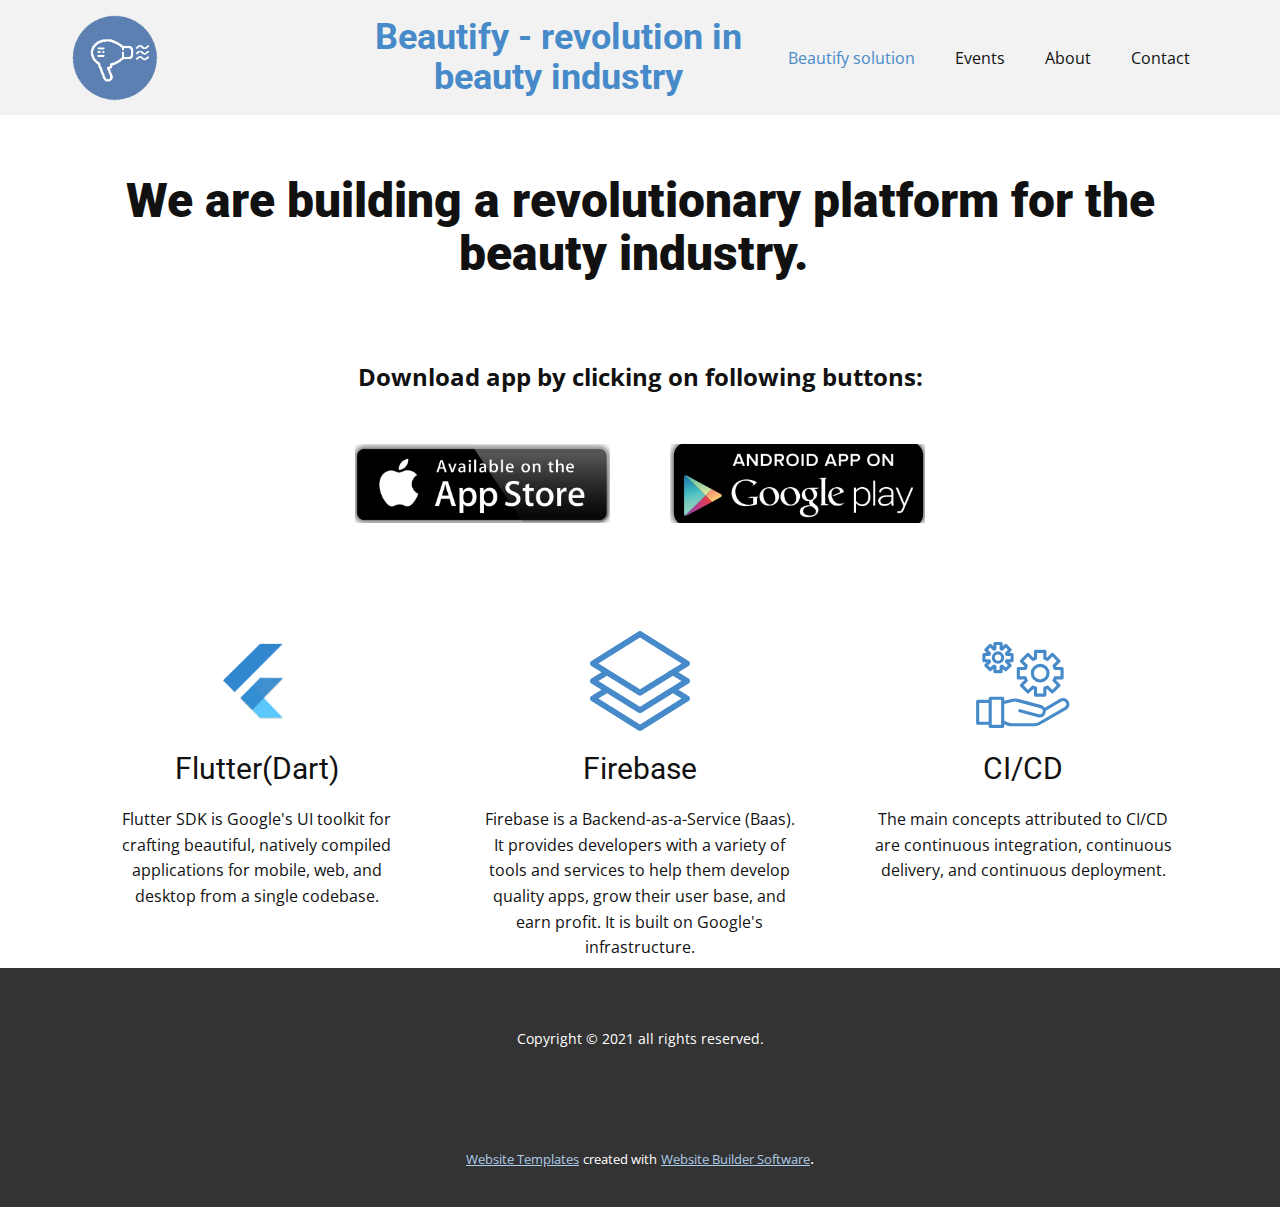
<file: index.html>
<!DOCTYPE html>
<html style="font-size: 16px;" lang="en">
  <head>
    <meta name="viewport" content="width=device-width, initial-scale=1.0">
    <meta charset="utf-8">
    <meta name="keywords" content="Beautify - revolution inbeauty industry">
    <meta name="description" content="">
    <meta name="page_type" content="np-template-header-footer-from-plugin">
    <title>Beautify solution</title>
    <link rel="stylesheet" href="nicepage.css" media="screen">
<link rel="stylesheet" href="Beautify-solution.css" media="screen">
    <script class="u-script" type="text/javascript" src="jquery.js" defer=""></script>
    <script class="u-script" type="text/javascript" src="nicepage.js" defer=""></script>
    <meta name="generator" content="Nicepage 4.4.3, nicepage.com">
    <link rel="icon" href="images/favicon.png">
    <link id="u-theme-google-font" rel="stylesheet" href="https://fonts.googleapis.com/css?family=Roboto:100,100i,300,300i,400,400i,500,500i,700,700i,900,900i|Open+Sans:300,300i,400,400i,600,600i,700,700i,800,800i">
    
    
    
    
    <script type="application/ld+json">{
		"@context": "http://schema.org",
		"@type": "Organization",
		"name": "Beautify",
		"logo": "images/beautify-logo-61.png"
}</script>
    <meta name="theme-color" content="#478ac9">
    <meta property="og:title" content="Beautify solution">
    <meta property="og:description" content="">
    <meta property="og:type" content="website">
  </head>
  <body data-home-page="Beautify-solution.html" data-home-page-title="Beautify solution" class="u-body u-xl-mode"><header class="u-clearfix u-grey-5 u-header u-header" id="sec-138a"><div class="u-clearfix u-sheet u-sheet-1">
        <h2 class="u-align-center u-text u-text-palette-1-base u-text-1"><b style="">Beautify - revo​lution in<br>beauty industry</b>
        </h2>
        <a href="http://beautifysolution.com/" class="u-image u-logo u-image-1" data-image-width="265" data-image-height="265" title="beautifysolution">
          <img src="images/beautify-logo-61.png" class="u-logo-image u-logo-image-1" data-image-width="90">
        </a>
        <nav class="u-menu u-menu-dropdown u-offcanvas u-menu-1">
          <div class="menu-collapse" style="font-size: 1rem; letter-spacing: 0px;">
            <a class="u-button-style u-custom-left-right-menu-spacing u-custom-padding-bottom u-custom-top-bottom-menu-spacing u-nav-link u-text-active-palette-1-base u-text-hover-palette-2-base" href="#">
              <svg class="u-svg-link" viewBox="0 0 24 24"><use xmlns:xlink="http://www.w3.org/1999/xlink" xlink:href="#menu-hamburger"></use></svg>
              <svg class="u-svg-content" version="1.1" id="menu-hamburger" viewBox="0 0 16 16" x="0px" y="0px" xmlns:xlink="http://www.w3.org/1999/xlink" xmlns="http://www.w3.org/2000/svg"><g><rect y="1" width="16" height="2"></rect><rect y="7" width="16" height="2"></rect><rect y="13" width="16" height="2"></rect>
</g></svg>
            </a>
          </div>
          <div class="u-custom-menu u-nav-container">
            <ul class="u-nav u-unstyled u-nav-1"><li class="u-nav-item"><a class="u-button-style u-nav-link u-text-active-palette-1-base u-text-hover-palette-2-base" href="Beautify-solution.html" style="padding: 10px 20px;">Beautify solution</a>
</li><li class="u-nav-item"><a class="u-button-style u-nav-link u-text-active-palette-1-base u-text-hover-palette-2-base" href="Events.html" style="padding: 10px 20px;">Events</a>
</li><li class="u-nav-item"><a class="u-button-style u-nav-link u-text-active-palette-1-base u-text-hover-palette-2-base" href="About.html" style="padding: 10px 20px;">About</a>
</li><li class="u-nav-item"><a class="u-button-style u-nav-link u-text-active-palette-1-base u-text-hover-palette-2-base" href="Contact.html" style="padding: 10px 20px;">Contact</a>
</li></ul>
          </div>
          <div class="u-custom-menu u-nav-container-collapse">
            <div class="u-black u-container-style u-inner-container-layout u-opacity u-opacity-95 u-sidenav">
              <div class="u-inner-container-layout u-sidenav-overflow">
                <div class="u-menu-close"></div>
                <ul class="u-align-center u-nav u-popupmenu-items u-unstyled u-nav-2"><li class="u-nav-item"><a class="u-button-style u-nav-link" href="Beautify-solution.html" style="padding: 10px 20px;">Beautify solution</a>
</li><li class="u-nav-item"><a class="u-button-style u-nav-link" href="Events.html" style="padding: 10px 20px;">Events</a>
</li><li class="u-nav-item"><a class="u-button-style u-nav-link" href="About.html" style="padding: 10px 20px;">About</a>
</li><li class="u-nav-item"><a class="u-button-style u-nav-link" href="Contact.html" style="padding: 10px 20px;">Contact</a>
</li></ul>
              </div>
            </div>
            <div class="u-black u-menu-overlay u-opacity u-opacity-70"></div>
          </div>
        </nav>
      </div></header>
    <section class="u-align-center u-clearfix u-section-1" id="sec-8673">
      <div class="u-clearfix u-sheet u-valign-middle u-sheet-1">
        <h1 class="u-text u-text-1">We are building a revolutionary platform for the beauty industry.&nbsp;<br>
        </h1>
      </div>
    </section>
    <section class="u-clearfix u-section-2" id="sec-342e">
      <div class="u-clearfix u-sheet u-sheet-1">
        <p class="u-text u-text-default u-text-1">Download app by clicking on following buttons:</p>
        <div class="u-clearfix u-expanded-width u-layout-wrap u-layout-wrap-1">
          <div class="u-layout">
            <div class="u-layout-row">
              <div class="u-container-style u-layout-cell u-size-30 u-layout-cell-1">
                <div class="u-container-layout u-container-layout-1">
                  <img class="u-image u-image-default u-image-1" src="images/app-store.png" alt="" data-image-width="389" data-image-height="120" data-href="https://apps.apple.com/us/app/beautyfy-me/id1570426796">
                </div>
              </div>
              <div class="u-container-style u-layout-cell u-size-30 u-layout-cell-2">
                <div class="u-container-layout u-valign-top u-container-layout-2">
                  <img class="u-image u-image-default u-image-2" src="images/google-play.png" alt="" data-image-width="387" data-image-height="139" data-href="https://play.google.com/store/apps/details?id=com.beautifysolution">
                </div>
              </div>
            </div>
          </div>
        </div>
      </div>
    </section>
    <section class="u-align-center u-clearfix u-section-3" id="sec-7419">
      <div class="u-clearfix u-sheet u-sheet-1">
        <div class="u-expanded-width u-list u-list-1">
          <div class="u-repeater u-repeater-1">
            <div class="u-container-style u-list-item u-repeater-item">
              <div class="u-container-layout u-similar-container u-valign-top u-container-layout-1"><span class="u-file-icon u-icon u-icon-circle u-text-palette-1-base u-icon-1"><img src="images/flutter.jpeg" alt=""></span>
                <h3 class="u-align-center u-text u-text-1">Flutter(Dart)</h3>
                <p class="u-align-center u-text u-text-2">Flutter SDK is Google's UI toolkit for crafting beautiful, natively compiled applications for mobile, web, and desktop from a single codebase.</p>
              </div>
            </div>
            <div class="u-align-center u-container-style u-list-item u-repeater-item">
              <div class="u-container-layout u-similar-container u-valign-top u-container-layout-2"><span class="u-icon u-icon-circle u-text-palette-1-base u-icon-2">
            <svg class="u-svg-link" preserveAspectRatio="xMidYMin slice" viewBox="0 0 512.002 512.002" style=""><use xmlns:xlink="http://www.w3.org/1999/xlink" xlink:href="#svg-04c0"></use></svg>
            <svg xmlns="http://www.w3.org/2000/svg" xmlns:xlink="http://www.w3.org/1999/xlink" version="1.1" xml:space="preserve" class="u-svg-content" viewBox="0 0 512.002 512.002" x="0px" y="0px" id="svg-04c0" style="enable-background:new 0 0 512.002 512.002;"><g><g><path d="M512.001,255.969c-0.011-5.193-2.708-10.011-7.129-12.737l-52.034-32.076l52.089-32.421    c4.393-2.734,7.066-7.539,7.074-12.712c0.008-5.174-2.651-9.987-7.036-12.734l-241-151c-4.871-3.052-11.058-3.052-15.929,0    l-241,151c-4.384,2.747-7.043,7.56-7.036,12.734c0.008,5.174,2.681,9.979,7.074,12.712l51.732,32.198L7.051,243.282    c-4.39,2.744-7.055,7.557-7.05,12.734c0.005,5.177,2.679,9.985,7.074,12.721l51.732,32.198L7.051,333.282    c-4.383,2.74-7.047,7.543-7.05,12.712s2.656,9.975,7.036,12.719l241,151c2.436,1.526,5.2,2.289,7.964,2.289    c2.764,0,5.529-0.763,7.964-2.289l241-151c4.394-2.753,7.055-7.581,7.036-12.766c-0.019-5.185-2.715-9.993-7.129-12.714    l-52.034-32.076l52.089-32.421C509.336,265.992,512.012,261.162,512.001,255.969z M43.32,165.96L256.001,32.703L468.682,165.96    c-2.044,1.272-206.586,128.58-212.681,132.374L43.32,165.96z M468.584,346.106L256.001,479.301L43.278,346.018l43.889-27.431    l160.908,100.15c2.426,1.51,5.176,2.265,7.926,2.265c2.75,0,5.5-0.755,7.926-2.265l160.464-99.874L468.584,346.106z     M256.001,388.334L43.345,255.976l43.822-27.389l160.908,100.15c2.426,1.51,5.176,2.265,7.926,2.265c2.75,0,5.5-0.755,7.926-2.265    l160.464-99.874l44.125,27.2C467.297,256.822,261.631,384.829,256.001,388.334z"></path>
</g>
</g></svg>
          </span>
                <h3 class="u-align-center u-text u-text-3">Firebase</h3>
                <p class="u-align-center u-text u-text-4">Firebase is a Backend-as-a-Service (Baas). It provides developers with a variety of tools and services to help them develop quality apps, grow their user base, and earn profit. It is built on Google's infrastructure.</p>
              </div>
            </div>
            <div class="u-align-center u-container-style u-list-item u-repeater-item">
              <div class="u-container-layout u-similar-container u-valign-top u-container-layout-3"><span class="u-icon u-icon-circle u-icon-3"><svg class="u-svg-link" preserveAspectRatio="xMidYMin slice" viewBox="0 0 64 64" style=""><use xmlns:xlink="http://www.w3.org/1999/xlink" xlink:href="#svg-6b11"></use></svg><svg class="u-svg-content" viewBox="0 0 64 64" id="svg-6b11"><g id="Support_service"><path d="M61.148,44.9a3.995,3.995,0,0,0-5.458-1.469l-9.751,5.629a3.964,3.964,0,0,0-2.259-1.629l-14.92-4a7,7,0,0,0-3.51-.03L20,44.719V43a1,1,0,0,0-1-1H11a1,1,0,0,0-1,1v1H3a1,1,0,0,0-1,1V59a1,1,0,0,0,1,1h7v1a1,1,0,0,0,1,1h8a1,1,0,0,0,1-1V59.618l1.286.643a7.027,7.027,0,0,0,3.13.739H39.393a7.011,7.011,0,0,0,3.5-.938l16.8-9.7A4.011,4.011,0,0,0,61.148,44.9ZM4,58V46h6V58Zm14,2H12V44h6ZM58.69,48.634l-16.8,9.7a5,5,0,0,1-2.5.67H24.416a5.027,5.027,0,0,1-2.235-.528L20,57.382v-10.6l5.734-1.434a5.025,5.025,0,0,1,2.508.021l14.92,4a2,2,0,1,1-1.035,3.863L30.2,50.034a1,1,0,0,0-.517,1.932l11.925,3.2a4.043,4.043,0,0,0,1.042.138,3.952,3.952,0,0,0,3.965-4.317l10.072-5.815a2.035,2.035,0,0,1,2.726.732A2.008,2.008,0,0,1,58.69,48.634Z"></path><path d="M29,31h3.753c.057.144.114.283.174.418l-2.654,2.655a1,1,0,0,0,0,1.414l4.24,4.24a1,1,0,0,0,1.414,0l2.654-2.654c.136.059.275.117.419.174V41a1,1,0,0,0,1,1h6a1,1,0,0,0,1-1V37.247c.144-.057.283-.115.419-.174l2.654,2.654a1.029,1.029,0,0,0,1.414,0l4.24-4.24a1,1,0,0,0,0-1.414l-2.654-2.655c.06-.135.117-.274.174-.418H57a1,1,0,0,0,1-1V24a1,1,0,0,0-1-1H53.247c-.057-.144-.114-.283-.174-.419l2.654-2.654a1,1,0,0,0,0-1.414l-4.24-4.24a1,1,0,0,0-1.414,0l-2.654,2.654c-.136-.059-.275-.117-.419-.174V13a1,1,0,0,0-1-1H40a1,1,0,0,0-1,1v3.753c-.144.057-.283.115-.419.174l-2.654-2.654a1.029,1.029,0,0,0-1.414,0l-4.24,4.24a1,1,0,0,0,0,1.414l2.654,2.654c-.06.136-.117.275-.174.419H29a1,1,0,0,0-1,1v6A1,1,0,0,0,29,31Zm1-6h3.46a1,1,0,0,0,.952-.694,8.225,8.225,0,0,1,.605-1.446,1,1,0,0,0-.17-1.187L32.4,19.22l2.825-2.826,2.453,2.453a1,1,0,0,0,1.188.17,8.112,8.112,0,0,1,1.446-.605A1,1,0,0,0,41,17.46V14h4v3.46a1,1,0,0,0,.693.952,8.112,8.112,0,0,1,1.446.605,1,1,0,0,0,1.188-.17l2.453-2.453,2.825,2.826-2.452,2.453a1,1,0,0,0-.17,1.187,8.225,8.225,0,0,1,.605,1.446A1,1,0,0,0,52.54,25H56v4H52.54a1,1,0,0,0-.952.694,8.225,8.225,0,0,1-.605,1.446,1,1,0,0,0,.17,1.187l2.452,2.453L50.78,37.606l-2.453-2.453a1,1,0,0,0-1.188-.17,8.112,8.112,0,0,1-1.446.605A1,1,0,0,0,45,36.54V40H41V36.54a1,1,0,0,0-.693-.952,8.112,8.112,0,0,1-1.446-.605,1,1,0,0,0-1.188.17L35.22,37.606,32.4,34.78l2.452-2.453a1,1,0,0,0,.17-1.187,8.225,8.225,0,0,1-.605-1.446A1,1,0,0,0,33.46,29H30Z"></path><path d="M43,33a6,6,0,1,1,6-6A6.006,6.006,0,0,1,43,33Zm0-10a4,4,0,1,0,4,4A4,4,0,0,0,43,23Z"></path><path d="M18,27H14a1,1,0,0,1-1-1V24.244l-1.243,1.243a1,1,0,0,1-1.414,0l-2.83-2.83a1,1,0,0,1,0-1.414L8.756,20H7a1,1,0,0,1-1-1V15a1,1,0,0,1,1-1H8.756L7.513,12.757a1,1,0,0,1,0-1.414l2.83-2.83a1,1,0,0,1,1.414,0L13,9.756V8a1,1,0,0,1,1-1h4a1,1,0,0,1,1,1V9.756l1.243-1.243a1,1,0,0,1,1.414,0l2.83,2.83a1,1,0,0,1,0,1.414L23.244,14H25a1,1,0,0,1,1,1v4a1,1,0,0,1-1,1H23.244l1.243,1.243a1,1,0,0,1,0,1.414l-2.83,2.83a1,1,0,0,1-1.414,0L19,24.244V26A1,1,0,0,1,18,27Zm-3-2h2V22.65a1,1,0,0,1,.713-.958,2.306,2.306,0,0,0,.4-.168,1,1,0,0,1,1.171.179l1.663,1.663,1.416-1.416L20.7,20.287a1,1,0,0,1-.179-1.171,2.234,2.234,0,0,0,.169-.406A1,1,0,0,1,21.65,18H24V16H21.65a1,1,0,0,1-.957-.71,2.234,2.234,0,0,0-.169-.406,1,1,0,0,1,.179-1.171l1.663-1.663L20.95,10.634,19.287,12.3a1,1,0,0,1-1.171.179,2.306,2.306,0,0,0-.4-.168A1,1,0,0,1,17,11.35V9H15v2.35a1,1,0,0,1-.713.958,2.306,2.306,0,0,0-.4.168,1,1,0,0,1-1.171-.179L11.05,10.634,9.634,12.05,11.3,13.713a1,1,0,0,1,.179,1.171,2.234,2.234,0,0,0-.169.406,1,1,0,0,1-.957.71H8v2h2.35a1,1,0,0,1,.957.71,2.234,2.234,0,0,0,.169.406,1,1,0,0,1-.179,1.171L9.634,21.95l1.416,1.416L12.713,21.7a1,1,0,0,1,1.171-.179,2.306,2.306,0,0,0,.4.168A1,1,0,0,1,15,22.65Z"></path><path d="M16,21a4,4,0,1,1,4-4A4,4,0,0,1,16,21Zm0-6a2,2,0,1,0,2,2A2,2,0,0,0,16,15Z"></path>
</g></svg>
            
            
          </span>
                <h3 class="u-align-center u-text u-text-5">CI/CD</h3>
                <p class="u-align-center u-text u-text-6"> The main concepts attributed to CI/CD are continuous integration, continuous delivery, and continuous deployment.</p>
              </div>
            </div>
          </div>
        </div>
      </div>
    </section>
    
    
    <footer class="u-align-center u-clearfix u-footer u-grey-80 u-footer" id="sec-e1c6"><div class="u-clearfix u-sheet u-valign-middle u-sheet-1">
        <p class="u-small-text u-text u-text-variant u-text-1">Copyright © 2021 all rights reserved.</p>
      </div></footer>
    <section class="u-backlink u-clearfix u-grey-80">
      <a class="u-link" href="https://nicepage.com/website-templates" target="_blank">
        <span>Website Templates</span>
      </a>
      <p class="u-text">
        <span>created with</span>
      </p>
      <a class="u-link" href="" target="_blank">
        <span>Website Builder Software</span>
      </a>. 
    </section>
  </body>
</html>
</file>
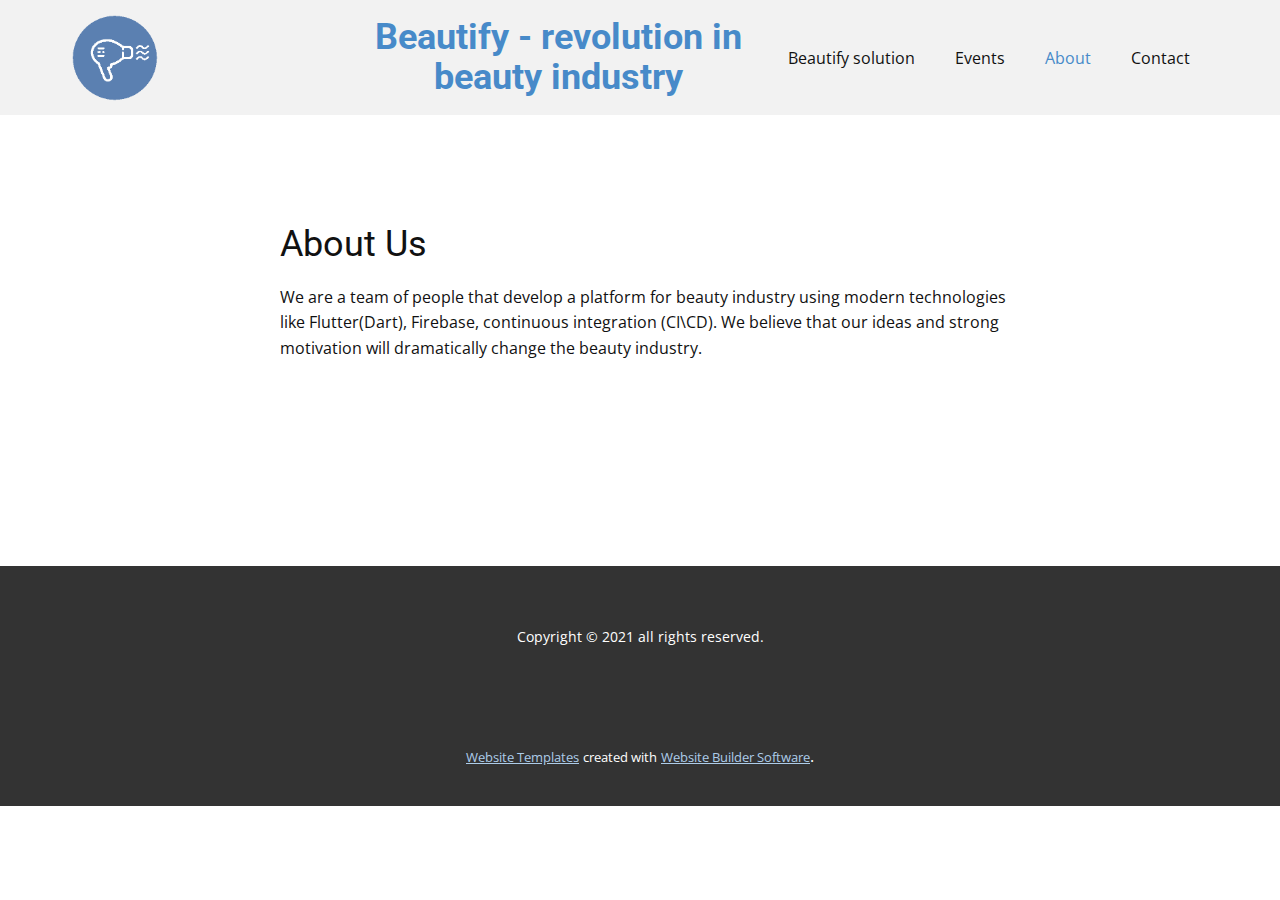
<file: About.html>
<!DOCTYPE html>
<html style="font-size: 16px;" lang="en">
  <head>
    <meta name="viewport" content="width=device-width, initial-scale=1.0">
    <meta charset="utf-8">
    <meta name="keywords" content="">
    <meta name="description" content="">
    <meta name="page_type" content="np-template-header-footer-from-plugin">
    <title>About</title>
    <link rel="stylesheet" href="nicepage.css" media="screen">
<link rel="stylesheet" href="About.css" media="screen">
    <script class="u-script" type="text/javascript" src="jquery.js" defer=""></script>
    <script class="u-script" type="text/javascript" src="nicepage.js" defer=""></script>
    <meta name="generator" content="Nicepage 4.4.3, nicepage.com">
    <link rel="icon" href="images/favicon.png">
    <link id="u-theme-google-font" rel="stylesheet" href="https://fonts.googleapis.com/css?family=Roboto:100,100i,300,300i,400,400i,500,500i,700,700i,900,900i|Open+Sans:300,300i,400,400i,600,600i,700,700i,800,800i">
    
    
    <script type="application/ld+json">{
		"@context": "http://schema.org",
		"@type": "Organization",
		"name": "Beautify",
		"logo": "images/beautify-logo-61.png"
}</script>
    <meta name="theme-color" content="#478ac9">
    <meta property="og:title" content="About">
    <meta property="og:description" content="">
    <meta property="og:type" content="website">
  </head>
  <body class="u-body u-xl-mode"><header class="u-clearfix u-grey-5 u-header u-header" id="sec-138a"><div class="u-clearfix u-sheet u-sheet-1">
        <h2 class="u-align-center u-text u-text-palette-1-base u-text-1"><b style="">Beautify - revo​lution in<br>beauty industry</b>
        </h2>
        <a href="http://beautifysolution.com/" class="u-image u-logo u-image-1" data-image-width="265" data-image-height="265" title="beautifysolution">
          <img src="images/beautify-logo-61.png" class="u-logo-image u-logo-image-1" data-image-width="90">
        </a>
        <nav class="u-menu u-menu-dropdown u-offcanvas u-menu-1">
          <div class="menu-collapse" style="font-size: 1rem; letter-spacing: 0px;">
            <a class="u-button-style u-custom-left-right-menu-spacing u-custom-padding-bottom u-custom-top-bottom-menu-spacing u-nav-link u-text-active-palette-1-base u-text-hover-palette-2-base" href="#">
              <svg class="u-svg-link" viewBox="0 0 24 24"><use xmlns:xlink="http://www.w3.org/1999/xlink" xlink:href="#menu-hamburger"></use></svg>
              <svg class="u-svg-content" version="1.1" id="menu-hamburger" viewBox="0 0 16 16" x="0px" y="0px" xmlns:xlink="http://www.w3.org/1999/xlink" xmlns="http://www.w3.org/2000/svg"><g><rect y="1" width="16" height="2"></rect><rect y="7" width="16" height="2"></rect><rect y="13" width="16" height="2"></rect>
</g></svg>
            </a>
          </div>
          <div class="u-custom-menu u-nav-container">
            <ul class="u-nav u-unstyled u-nav-1"><li class="u-nav-item"><a class="u-button-style u-nav-link u-text-active-palette-1-base u-text-hover-palette-2-base" href="Beautify-solution.html" style="padding: 10px 20px;">Beautify solution</a>
</li><li class="u-nav-item"><a class="u-button-style u-nav-link u-text-active-palette-1-base u-text-hover-palette-2-base" href="Events.html" style="padding: 10px 20px;">Events</a>
</li><li class="u-nav-item"><a class="u-button-style u-nav-link u-text-active-palette-1-base u-text-hover-palette-2-base" href="About.html" style="padding: 10px 20px;">About</a>
</li><li class="u-nav-item"><a class="u-button-style u-nav-link u-text-active-palette-1-base u-text-hover-palette-2-base" href="Contact.html" style="padding: 10px 20px;">Contact</a>
</li></ul>
          </div>
          <div class="u-custom-menu u-nav-container-collapse">
            <div class="u-black u-container-style u-inner-container-layout u-opacity u-opacity-95 u-sidenav">
              <div class="u-inner-container-layout u-sidenav-overflow">
                <div class="u-menu-close"></div>
                <ul class="u-align-center u-nav u-popupmenu-items u-unstyled u-nav-2"><li class="u-nav-item"><a class="u-button-style u-nav-link" href="Beautify-solution.html" style="padding: 10px 20px;">Beautify solution</a>
</li><li class="u-nav-item"><a class="u-button-style u-nav-link" href="Events.html" style="padding: 10px 20px;">Events</a>
</li><li class="u-nav-item"><a class="u-button-style u-nav-link" href="About.html" style="padding: 10px 20px;">About</a>
</li><li class="u-nav-item"><a class="u-button-style u-nav-link" href="Contact.html" style="padding: 10px 20px;">Contact</a>
</li></ul>
              </div>
            </div>
            <div class="u-black u-menu-overlay u-opacity u-opacity-70"></div>
          </div>
        </nav>
      </div></header>
    <section class="u-align-center u-clearfix u-section-1" id="sec-7d96">
      <div class="u-clearfix u-sheet u-valign-middle u-sheet-1">
        <div class="u-container-style u-group u-group-1">
          <div class="u-container-layout u-container-layout-1">
            <h2 class="u-text u-text-1">About Us</h2>
            <p class="u-text u-text-2">We are a team of people that develop a platform for beauty industry using modern technologies like Flutter(Dart), Firebase, continuous integration (CI\CD). We believe that our ideas and strong motivation will dramatically change the beauty industry.</p>
          </div>
        </div>
      </div>
    </section>
    
    
    <footer class="u-align-center u-clearfix u-footer u-grey-80 u-footer" id="sec-e1c6"><div class="u-clearfix u-sheet u-valign-middle u-sheet-1">
        <p class="u-small-text u-text u-text-variant u-text-1">Copyright © 2021 all rights reserved.</p>
      </div></footer>
    <section class="u-backlink u-clearfix u-grey-80">
      <a class="u-link" href="https://nicepage.com/website-templates" target="_blank">
        <span>Website Templates</span>
      </a>
      <p class="u-text">
        <span>created with</span>
      </p>
      <a class="u-link" href="" target="_blank">
        <span>Website Builder Software</span>
      </a>. 
    </section>
  </body>
</html>
</file>
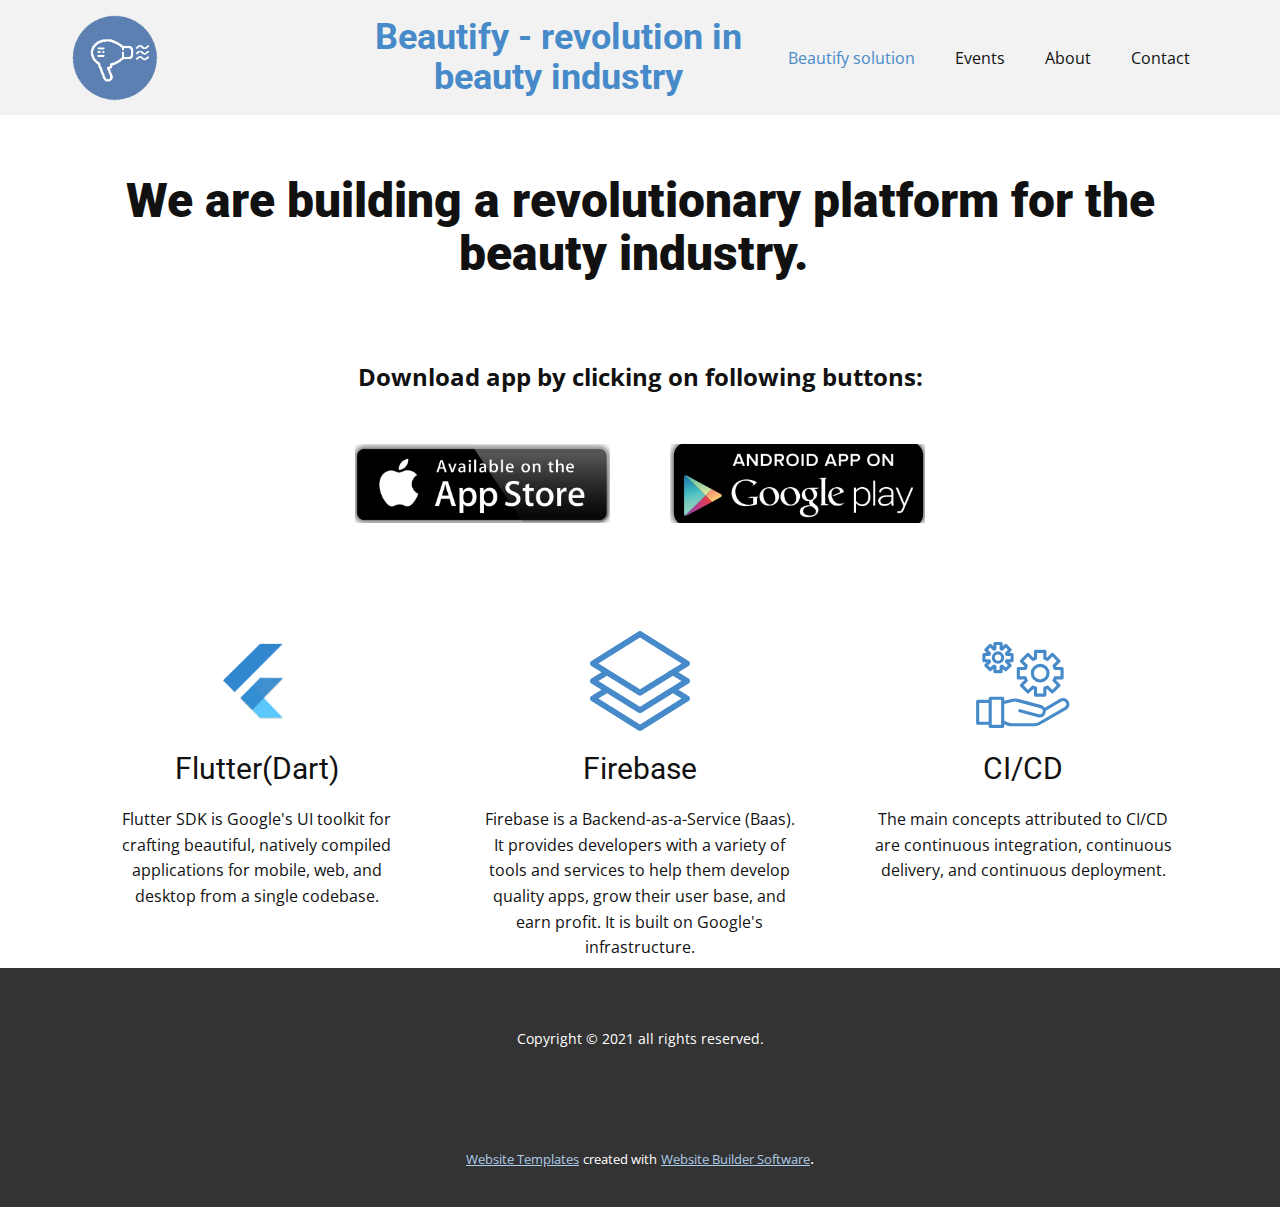
<file: Beautify-solution.html>
<!DOCTYPE html>
<html style="font-size: 16px;" lang="en">
  <head>
    <meta name="viewport" content="width=device-width, initial-scale=1.0">
    <meta charset="utf-8">
    <meta name="keywords" content="Beautify - revolution inbeauty industry">
    <meta name="description" content="">
    <meta name="page_type" content="np-template-header-footer-from-plugin">
    <title>Beautify solution</title>
    <link rel="stylesheet" href="nicepage.css" media="screen">
<link rel="stylesheet" href="Beautify-solution.css" media="screen">
    <script class="u-script" type="text/javascript" src="jquery.js" defer=""></script>
    <script class="u-script" type="text/javascript" src="nicepage.js" defer=""></script>
    <meta name="generator" content="Nicepage 4.4.3, nicepage.com">
    <link rel="icon" href="images/favicon.png">
    <link id="u-theme-google-font" rel="stylesheet" href="https://fonts.googleapis.com/css?family=Roboto:100,100i,300,300i,400,400i,500,500i,700,700i,900,900i|Open+Sans:300,300i,400,400i,600,600i,700,700i,800,800i">
    
    
    
    
    <script type="application/ld+json">{
		"@context": "http://schema.org",
		"@type": "Organization",
		"name": "Beautify",
		"logo": "images/beautify-logo-61.png"
}</script>
    <meta name="theme-color" content="#478ac9">
    <meta property="og:title" content="Beautify solution">
    <meta property="og:description" content="">
    <meta property="og:type" content="website">
  </head>
  <body class="u-body u-xl-mode"><header class="u-clearfix u-grey-5 u-header u-header" id="sec-138a"><div class="u-clearfix u-sheet u-sheet-1">
        <h2 class="u-align-center u-text u-text-palette-1-base u-text-1"><b style="">Beautify - revo​lution in<br>beauty industry</b>
        </h2>
        <a href="http://beautifysolution.com/" class="u-image u-logo u-image-1" data-image-width="265" data-image-height="265" title="beautifysolution">
          <img src="images/beautify-logo-61.png" class="u-logo-image u-logo-image-1" data-image-width="90">
        </a>
        <nav class="u-menu u-menu-dropdown u-offcanvas u-menu-1">
          <div class="menu-collapse" style="font-size: 1rem; letter-spacing: 0px;">
            <a class="u-button-style u-custom-left-right-menu-spacing u-custom-padding-bottom u-custom-top-bottom-menu-spacing u-nav-link u-text-active-palette-1-base u-text-hover-palette-2-base" href="#">
              <svg class="u-svg-link" viewBox="0 0 24 24"><use xmlns:xlink="http://www.w3.org/1999/xlink" xlink:href="#menu-hamburger"></use></svg>
              <svg class="u-svg-content" version="1.1" id="menu-hamburger" viewBox="0 0 16 16" x="0px" y="0px" xmlns:xlink="http://www.w3.org/1999/xlink" xmlns="http://www.w3.org/2000/svg"><g><rect y="1" width="16" height="2"></rect><rect y="7" width="16" height="2"></rect><rect y="13" width="16" height="2"></rect>
</g></svg>
            </a>
          </div>
          <div class="u-custom-menu u-nav-container">
            <ul class="u-nav u-unstyled u-nav-1"><li class="u-nav-item"><a class="u-button-style u-nav-link u-text-active-palette-1-base u-text-hover-palette-2-base" href="Beautify-solution.html" style="padding: 10px 20px;">Beautify solution</a>
</li><li class="u-nav-item"><a class="u-button-style u-nav-link u-text-active-palette-1-base u-text-hover-palette-2-base" href="Events.html" style="padding: 10px 20px;">Events</a>
</li><li class="u-nav-item"><a class="u-button-style u-nav-link u-text-active-palette-1-base u-text-hover-palette-2-base" href="About.html" style="padding: 10px 20px;">About</a>
</li><li class="u-nav-item"><a class="u-button-style u-nav-link u-text-active-palette-1-base u-text-hover-palette-2-base" href="Contact.html" style="padding: 10px 20px;">Contact</a>
</li></ul>
          </div>
          <div class="u-custom-menu u-nav-container-collapse">
            <div class="u-black u-container-style u-inner-container-layout u-opacity u-opacity-95 u-sidenav">
              <div class="u-inner-container-layout u-sidenav-overflow">
                <div class="u-menu-close"></div>
                <ul class="u-align-center u-nav u-popupmenu-items u-unstyled u-nav-2"><li class="u-nav-item"><a class="u-button-style u-nav-link" href="Beautify-solution.html" style="padding: 10px 20px;">Beautify solution</a>
</li><li class="u-nav-item"><a class="u-button-style u-nav-link" href="Events.html" style="padding: 10px 20px;">Events</a>
</li><li class="u-nav-item"><a class="u-button-style u-nav-link" href="About.html" style="padding: 10px 20px;">About</a>
</li><li class="u-nav-item"><a class="u-button-style u-nav-link" href="Contact.html" style="padding: 10px 20px;">Contact</a>
</li></ul>
              </div>
            </div>
            <div class="u-black u-menu-overlay u-opacity u-opacity-70"></div>
          </div>
        </nav>
      </div></header>
    <section class="u-align-center u-clearfix u-section-1" id="sec-8673">
      <div class="u-clearfix u-sheet u-valign-middle u-sheet-1">
        <h1 class="u-text u-text-1">We are building a revolutionary platform for the beauty industry.&nbsp;<br>
        </h1>
      </div>
    </section>
    <section class="u-clearfix u-section-2" id="sec-342e">
      <div class="u-clearfix u-sheet u-sheet-1">
        <p class="u-text u-text-default u-text-1">Download app by clicking on following buttons:</p>
        <div class="u-clearfix u-expanded-width u-layout-wrap u-layout-wrap-1">
          <div class="u-layout">
            <div class="u-layout-row">
              <div class="u-container-style u-layout-cell u-size-30 u-layout-cell-1">
                <div class="u-container-layout u-container-layout-1">
                  <img class="u-image u-image-default u-image-1" src="images/app-store.png" alt="" data-image-width="389" data-image-height="120" data-href="https://apps.apple.com/us/app/beautyfy-me/id1570426796">
                </div>
              </div>
              <div class="u-container-style u-layout-cell u-size-30 u-layout-cell-2">
                <div class="u-container-layout u-valign-top u-container-layout-2">
                  <img class="u-image u-image-default u-image-2" src="images/google-play.png" alt="" data-image-width="387" data-image-height="139" data-href="https://play.google.com/store/apps/details?id=com.beautifysolution">
                </div>
              </div>
            </div>
          </div>
        </div>
      </div>
    </section>
    <section class="u-align-center u-clearfix u-section-3" id="sec-7419">
      <div class="u-clearfix u-sheet u-sheet-1">
        <div class="u-expanded-width u-list u-list-1">
          <div class="u-repeater u-repeater-1">
            <div class="u-container-style u-list-item u-repeater-item">
              <div class="u-container-layout u-similar-container u-valign-top u-container-layout-1"><span class="u-file-icon u-icon u-icon-circle u-text-palette-1-base u-icon-1"><img src="images/flutter.jpeg" alt=""></span>
                <h3 class="u-align-center u-text u-text-1">Flutter(Dart)</h3>
                <p class="u-align-center u-text u-text-2">Flutter SDK is Google's UI toolkit for crafting beautiful, natively compiled applications for mobile, web, and desktop from a single codebase.</p>
              </div>
            </div>
            <div class="u-align-center u-container-style u-list-item u-repeater-item">
              <div class="u-container-layout u-similar-container u-valign-top u-container-layout-2"><span class="u-icon u-icon-circle u-text-palette-1-base u-icon-2">
            <svg class="u-svg-link" preserveAspectRatio="xMidYMin slice" viewBox="0 0 512.002 512.002" style=""><use xmlns:xlink="http://www.w3.org/1999/xlink" xlink:href="#svg-04c0"></use></svg>
            <svg xmlns="http://www.w3.org/2000/svg" xmlns:xlink="http://www.w3.org/1999/xlink" version="1.1" xml:space="preserve" class="u-svg-content" viewBox="0 0 512.002 512.002" x="0px" y="0px" id="svg-04c0" style="enable-background:new 0 0 512.002 512.002;"><g><g><path d="M512.001,255.969c-0.011-5.193-2.708-10.011-7.129-12.737l-52.034-32.076l52.089-32.421    c4.393-2.734,7.066-7.539,7.074-12.712c0.008-5.174-2.651-9.987-7.036-12.734l-241-151c-4.871-3.052-11.058-3.052-15.929,0    l-241,151c-4.384,2.747-7.043,7.56-7.036,12.734c0.008,5.174,2.681,9.979,7.074,12.712l51.732,32.198L7.051,243.282    c-4.39,2.744-7.055,7.557-7.05,12.734c0.005,5.177,2.679,9.985,7.074,12.721l51.732,32.198L7.051,333.282    c-4.383,2.74-7.047,7.543-7.05,12.712s2.656,9.975,7.036,12.719l241,151c2.436,1.526,5.2,2.289,7.964,2.289    c2.764,0,5.529-0.763,7.964-2.289l241-151c4.394-2.753,7.055-7.581,7.036-12.766c-0.019-5.185-2.715-9.993-7.129-12.714    l-52.034-32.076l52.089-32.421C509.336,265.992,512.012,261.162,512.001,255.969z M43.32,165.96L256.001,32.703L468.682,165.96    c-2.044,1.272-206.586,128.58-212.681,132.374L43.32,165.96z M468.584,346.106L256.001,479.301L43.278,346.018l43.889-27.431    l160.908,100.15c2.426,1.51,5.176,2.265,7.926,2.265c2.75,0,5.5-0.755,7.926-2.265l160.464-99.874L468.584,346.106z     M256.001,388.334L43.345,255.976l43.822-27.389l160.908,100.15c2.426,1.51,5.176,2.265,7.926,2.265c2.75,0,5.5-0.755,7.926-2.265    l160.464-99.874l44.125,27.2C467.297,256.822,261.631,384.829,256.001,388.334z"></path>
</g>
</g></svg>
          </span>
                <h3 class="u-align-center u-text u-text-3">Firebase</h3>
                <p class="u-align-center u-text u-text-4">Firebase is a Backend-as-a-Service (Baas). It provides developers with a variety of tools and services to help them develop quality apps, grow their user base, and earn profit. It is built on Google's infrastructure.</p>
              </div>
            </div>
            <div class="u-align-center u-container-style u-list-item u-repeater-item">
              <div class="u-container-layout u-similar-container u-valign-top u-container-layout-3"><span class="u-icon u-icon-circle u-icon-3"><svg class="u-svg-link" preserveAspectRatio="xMidYMin slice" viewBox="0 0 64 64" style=""><use xmlns:xlink="http://www.w3.org/1999/xlink" xlink:href="#svg-6b11"></use></svg><svg class="u-svg-content" viewBox="0 0 64 64" id="svg-6b11"><g id="Support_service"><path d="M61.148,44.9a3.995,3.995,0,0,0-5.458-1.469l-9.751,5.629a3.964,3.964,0,0,0-2.259-1.629l-14.92-4a7,7,0,0,0-3.51-.03L20,44.719V43a1,1,0,0,0-1-1H11a1,1,0,0,0-1,1v1H3a1,1,0,0,0-1,1V59a1,1,0,0,0,1,1h7v1a1,1,0,0,0,1,1h8a1,1,0,0,0,1-1V59.618l1.286.643a7.027,7.027,0,0,0,3.13.739H39.393a7.011,7.011,0,0,0,3.5-.938l16.8-9.7A4.011,4.011,0,0,0,61.148,44.9ZM4,58V46h6V58Zm14,2H12V44h6ZM58.69,48.634l-16.8,9.7a5,5,0,0,1-2.5.67H24.416a5.027,5.027,0,0,1-2.235-.528L20,57.382v-10.6l5.734-1.434a5.025,5.025,0,0,1,2.508.021l14.92,4a2,2,0,1,1-1.035,3.863L30.2,50.034a1,1,0,0,0-.517,1.932l11.925,3.2a4.043,4.043,0,0,0,1.042.138,3.952,3.952,0,0,0,3.965-4.317l10.072-5.815a2.035,2.035,0,0,1,2.726.732A2.008,2.008,0,0,1,58.69,48.634Z"></path><path d="M29,31h3.753c.057.144.114.283.174.418l-2.654,2.655a1,1,0,0,0,0,1.414l4.24,4.24a1,1,0,0,0,1.414,0l2.654-2.654c.136.059.275.117.419.174V41a1,1,0,0,0,1,1h6a1,1,0,0,0,1-1V37.247c.144-.057.283-.115.419-.174l2.654,2.654a1.029,1.029,0,0,0,1.414,0l4.24-4.24a1,1,0,0,0,0-1.414l-2.654-2.655c.06-.135.117-.274.174-.418H57a1,1,0,0,0,1-1V24a1,1,0,0,0-1-1H53.247c-.057-.144-.114-.283-.174-.419l2.654-2.654a1,1,0,0,0,0-1.414l-4.24-4.24a1,1,0,0,0-1.414,0l-2.654,2.654c-.136-.059-.275-.117-.419-.174V13a1,1,0,0,0-1-1H40a1,1,0,0,0-1,1v3.753c-.144.057-.283.115-.419.174l-2.654-2.654a1.029,1.029,0,0,0-1.414,0l-4.24,4.24a1,1,0,0,0,0,1.414l2.654,2.654c-.06.136-.117.275-.174.419H29a1,1,0,0,0-1,1v6A1,1,0,0,0,29,31Zm1-6h3.46a1,1,0,0,0,.952-.694,8.225,8.225,0,0,1,.605-1.446,1,1,0,0,0-.17-1.187L32.4,19.22l2.825-2.826,2.453,2.453a1,1,0,0,0,1.188.17,8.112,8.112,0,0,1,1.446-.605A1,1,0,0,0,41,17.46V14h4v3.46a1,1,0,0,0,.693.952,8.112,8.112,0,0,1,1.446.605,1,1,0,0,0,1.188-.17l2.453-2.453,2.825,2.826-2.452,2.453a1,1,0,0,0-.17,1.187,8.225,8.225,0,0,1,.605,1.446A1,1,0,0,0,52.54,25H56v4H52.54a1,1,0,0,0-.952.694,8.225,8.225,0,0,1-.605,1.446,1,1,0,0,0,.17,1.187l2.452,2.453L50.78,37.606l-2.453-2.453a1,1,0,0,0-1.188-.17,8.112,8.112,0,0,1-1.446.605A1,1,0,0,0,45,36.54V40H41V36.54a1,1,0,0,0-.693-.952,8.112,8.112,0,0,1-1.446-.605,1,1,0,0,0-1.188.17L35.22,37.606,32.4,34.78l2.452-2.453a1,1,0,0,0,.17-1.187,8.225,8.225,0,0,1-.605-1.446A1,1,0,0,0,33.46,29H30Z"></path><path d="M43,33a6,6,0,1,1,6-6A6.006,6.006,0,0,1,43,33Zm0-10a4,4,0,1,0,4,4A4,4,0,0,0,43,23Z"></path><path d="M18,27H14a1,1,0,0,1-1-1V24.244l-1.243,1.243a1,1,0,0,1-1.414,0l-2.83-2.83a1,1,0,0,1,0-1.414L8.756,20H7a1,1,0,0,1-1-1V15a1,1,0,0,1,1-1H8.756L7.513,12.757a1,1,0,0,1,0-1.414l2.83-2.83a1,1,0,0,1,1.414,0L13,9.756V8a1,1,0,0,1,1-1h4a1,1,0,0,1,1,1V9.756l1.243-1.243a1,1,0,0,1,1.414,0l2.83,2.83a1,1,0,0,1,0,1.414L23.244,14H25a1,1,0,0,1,1,1v4a1,1,0,0,1-1,1H23.244l1.243,1.243a1,1,0,0,1,0,1.414l-2.83,2.83a1,1,0,0,1-1.414,0L19,24.244V26A1,1,0,0,1,18,27Zm-3-2h2V22.65a1,1,0,0,1,.713-.958,2.306,2.306,0,0,0,.4-.168,1,1,0,0,1,1.171.179l1.663,1.663,1.416-1.416L20.7,20.287a1,1,0,0,1-.179-1.171,2.234,2.234,0,0,0,.169-.406A1,1,0,0,1,21.65,18H24V16H21.65a1,1,0,0,1-.957-.71,2.234,2.234,0,0,0-.169-.406,1,1,0,0,1,.179-1.171l1.663-1.663L20.95,10.634,19.287,12.3a1,1,0,0,1-1.171.179,2.306,2.306,0,0,0-.4-.168A1,1,0,0,1,17,11.35V9H15v2.35a1,1,0,0,1-.713.958,2.306,2.306,0,0,0-.4.168,1,1,0,0,1-1.171-.179L11.05,10.634,9.634,12.05,11.3,13.713a1,1,0,0,1,.179,1.171,2.234,2.234,0,0,0-.169.406,1,1,0,0,1-.957.71H8v2h2.35a1,1,0,0,1,.957.71,2.234,2.234,0,0,0,.169.406,1,1,0,0,1-.179,1.171L9.634,21.95l1.416,1.416L12.713,21.7a1,1,0,0,1,1.171-.179,2.306,2.306,0,0,0,.4.168A1,1,0,0,1,15,22.65Z"></path><path d="M16,21a4,4,0,1,1,4-4A4,4,0,0,1,16,21Zm0-6a2,2,0,1,0,2,2A2,2,0,0,0,16,15Z"></path>
</g></svg>
            
            
          </span>
                <h3 class="u-align-center u-text u-text-5">CI/CD</h3>
                <p class="u-align-center u-text u-text-6"> The main concepts attributed to CI/CD are continuous integration, continuous delivery, and continuous deployment.</p>
              </div>
            </div>
          </div>
        </div>
      </div>
    </section>
    
    
    <footer class="u-align-center u-clearfix u-footer u-grey-80 u-footer" id="sec-e1c6"><div class="u-clearfix u-sheet u-valign-middle u-sheet-1">
        <p class="u-small-text u-text u-text-variant u-text-1">Copyright © 2021 all rights reserved.</p>
      </div></footer>
    <section class="u-backlink u-clearfix u-grey-80">
      <a class="u-link" href="https://nicepage.com/website-templates" target="_blank">
        <span>Website Templates</span>
      </a>
      <p class="u-text">
        <span>created with</span>
      </p>
      <a class="u-link" href="" target="_blank">
        <span>Website Builder Software</span>
      </a>. 
    </section>
  </body>
</html>
</file>
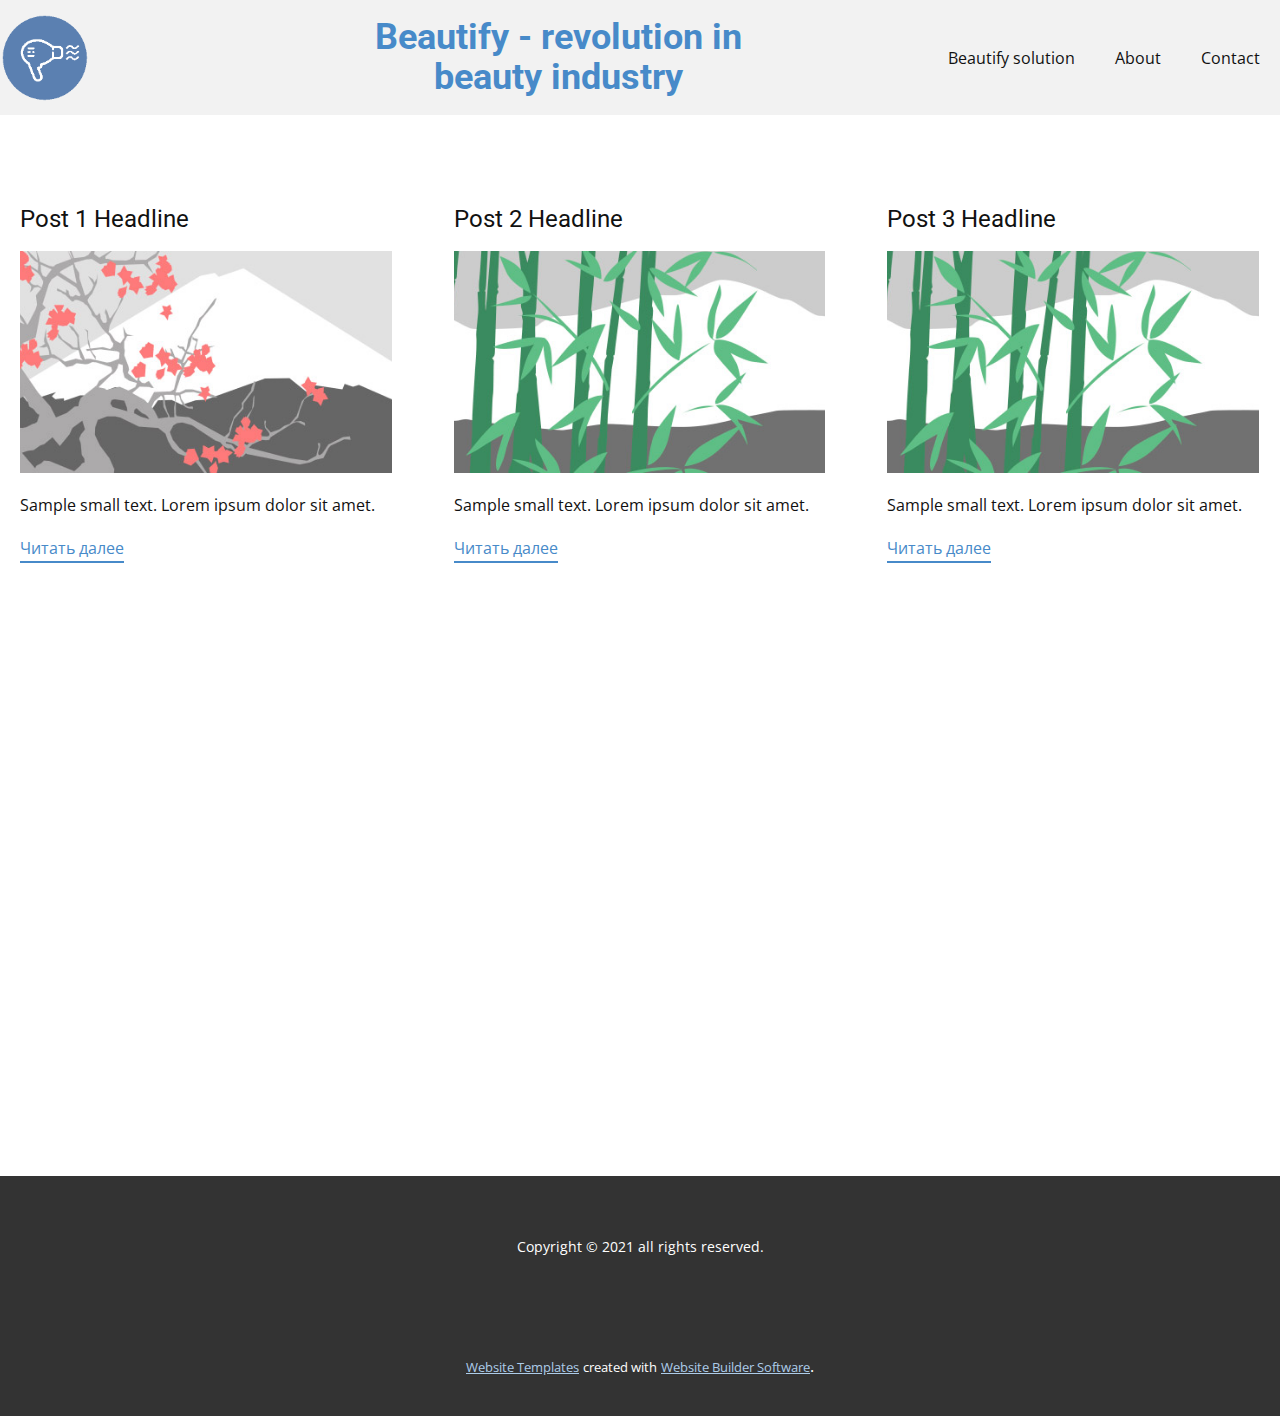
<file: Blog-Template.html>
<!DOCTYPE html>
<html style="font-size: 16px;">
  <head>
    <meta name="viewport" content="width=device-width, initial-scale=1.0">
    <meta charset="utf-8">
    <meta name="keywords" content="">
    <meta name="description" content="">
    <meta name="page_type" content="np-template-header-footer-from-plugin">
    <title>Blog Template</title>
    <link rel="stylesheet" href="nicepage.css" media="screen">
<link rel="stylesheet" href="Blog-Template.css" media="screen">
    <script class="u-script" type="text/javascript" src="jquery.js" defer=""></script>
    <script class="u-script" type="text/javascript" src="nicepage.js" defer=""></script>
    <meta name="generator" content="Nicepage 3.11.0, nicepage.com">
    <link rel="icon" href="images/favicon.png">
    <link id="u-theme-google-font" rel="stylesheet" href="https://fonts.googleapis.com/css?family=Roboto:100,100i,300,300i,400,400i,500,500i,700,700i,900,900i|Open+Sans:300,300i,400,400i,600,600i,700,700i,800,800i">
    
    
    
    <script type="application/ld+json">{
		"@context": "http://schema.org",
		"@type": "Organization",
		"name": "Beautify",
		"url": "index.html",
		"logo": "images/beautify-logo-6.png"
}</script>
    <meta property="og:title" content="Blog Template">
    <meta property="og:type" content="website">
    <meta name="theme-color" content="#478ac9">
    <link rel="canonical" href="index.html">
    <meta property="og:url" content="index.html">
  </head>
  <body class="u-body"><header class="u-clearfix u-grey-5 u-header u-header" id="sec-138a"><div class="u-clearfix u-sheet u-valign-middle u-sheet-1">
        <h2 class="u-align-center u-text u-text-palette-1-base u-text-1"><b style="">Beautify - revo​lution in<br>beauty industry</b>
        </h2>
        <a href="http://beautifysolution.com/" class="u-image u-logo u-image-1" data-image-width="265" data-image-height="265" title="beautifysolution">
          <img src="images/beautify-logo-6.png" class="u-logo-image u-logo-image-1" data-image-width="90">
        </a>
        <nav class="u-menu u-menu-dropdown u-offcanvas u-menu-1">
          <div class="menu-collapse" style="font-size: 1rem; letter-spacing: 0px;">
            <a class="u-button-style u-custom-left-right-menu-spacing u-custom-padding-bottom u-custom-top-bottom-menu-spacing u-nav-link u-text-active-palette-1-base u-text-hover-palette-2-base" href="#">
              <svg><use xmlns:xlink="http://www.w3.org/1999/xlink" xlink:href="#menu-hamburger"></use></svg>
              <svg version="1.1" xmlns="http://www.w3.org/2000/svg" xmlns:xlink="http://www.w3.org/1999/xlink"><defs><symbol id="menu-hamburger" viewBox="0 0 16 16" style="width: 16px; height: 16px;"><rect y="1" width="16" height="2"></rect><rect y="7" width="16" height="2"></rect><rect y="13" width="16" height="2"></rect>
</symbol>
</defs></svg>
            </a>
          </div>
          <div class="u-custom-menu u-nav-container">
            <ul class="u-nav u-unstyled u-nav-1"><li class="u-nav-item"><a class="u-button-style u-nav-link u-text-active-palette-1-base u-text-hover-palette-2-base" href="Beautify-solution.html" style="padding: 10px 20px;">Beautify solution</a>
</li><li class="u-nav-item"><a class="u-button-style u-nav-link u-text-active-palette-1-base u-text-hover-palette-2-base" href="About.html" style="padding: 10px 20px;">About</a>
</li><li class="u-nav-item"><a class="u-button-style u-nav-link u-text-active-palette-1-base u-text-hover-palette-2-base" href="Contact.html" style="padding: 10px 20px;">Contact</a>
</li></ul>
          </div>
          <div class="u-custom-menu u-nav-container-collapse">
            <div class="u-black u-container-style u-inner-container-layout u-opacity u-opacity-95 u-sidenav">
              <div class="u-sidenav-overflow">
                <div class="u-menu-close"></div>
                <ul class="u-align-center u-nav u-popupmenu-items u-unstyled u-nav-2"><li class="u-nav-item"><a class="u-button-style u-nav-link" href="Beautify-solution.html" style="padding: 10px 20px;">Beautify solution</a>
</li><li class="u-nav-item"><a class="u-button-style u-nav-link" href="About.html" style="padding: 10px 20px;">About</a>
</li><li class="u-nav-item"><a class="u-button-style u-nav-link" href="Contact.html" style="padding: 10px 20px;">Contact</a>
</li></ul>
              </div>
            </div>
            <div class="u-black u-menu-overlay u-opacity u-opacity-70"></div>
          </div>
        </nav>
      </div></header>
    <section class="u-clearfix u-section-1" id="sec-c0d6">
      <div class="u-clearfix u-sheet u-valign-middle u-sheet-1"><!--blog--><!--blog_options_json--><!--{"type":"Recent","source":"","tags":"","count":""}--><!--/blog_options_json-->
        <div class="u-blog u-expanded-width u-repeater u-repeater-1"><!--blog_post-->
          <div class="u-blog-post u-container-style u-repeater-item u-white u-repeater-item-1">
            <div class="u-container-layout u-similar-container u-valign-top u-container-layout-1"><!--blog_post_header-->
              <h4 class="u-blog-control u-text u-text-1">
                <a class="u-post-header-link" href="blog/post.html"><!--blog_post_header_content-->Post 1 Headline<!--/blog_post_header_content--></a>
              </h4><!--/blog_post_header--><!--blog_post_image-->
              <img alt="" class="u-blog-control u-expanded-width u-image u-image-default u-image-1" src="images/1.jpeg"><!--/blog_post_image--><!--blog_post_content-->
              <div class="u-blog-control u-post-content u-text u-text-2"><!--blog_post_content_content-->Sample small text. Lorem ipsum dolor sit amet.<!--/blog_post_content_content--></div><!--/blog_post_content--><!--blog_post_readmore-->
              <a href="blog/post.html" class="u-blog-control u-border-2 u-border-palette-1-base u-btn u-btn-rectangle u-button-style u-none u-btn-1"><!--blog_post_readmore_content-->Читать далее<!--/blog_post_readmore_content--></a><!--/blog_post_readmore-->
            </div>
          </div><!--/blog_post--><!--blog_post-->
          <div class="u-blog-post u-container-style u-repeater-item u-video-cover u-white">
            <div class="u-container-layout u-similar-container u-valign-top u-container-layout-2"><!--blog_post_header-->
              <h4 class="u-blog-control u-text u-text-3">
                <a class="u-post-header-link" href="blog/post-1.html"><!--blog_post_header_content-->Post 2 Headline<!--/blog_post_header_content--></a>
              </h4><!--/blog_post_header--><!--blog_post_image-->
              <img alt="" class="u-blog-control u-expanded-width u-image u-image-default u-image-2" src="images/2.jpeg"><!--/blog_post_image--><!--blog_post_content-->
              <div class="u-blog-control u-post-content u-text u-text-4"><!--blog_post_content_content-->Sample small text. Lorem ipsum dolor sit amet.<!--/blog_post_content_content--></div><!--/blog_post_content--><!--blog_post_readmore-->
              <a href="blog/post-1.html" class="u-blog-control u-border-2 u-border-palette-1-base u-btn u-btn-rectangle u-button-style u-none u-btn-2"><!--blog_post_readmore_content-->Читать далее<!--/blog_post_readmore_content--></a><!--/blog_post_readmore-->
            </div>
          </div><!--/blog_post--><!--blog_post-->
          <div class="u-blog-post u-container-style u-repeater-item u-video-cover u-white">
            <div class="u-container-layout u-similar-container u-valign-top u-container-layout-3"><!--blog_post_header-->
              <h4 class="u-blog-control u-text u-text-5">
                <a class="u-post-header-link" href="blog/post-2.html"><!--blog_post_header_content-->Post 3 Headline<!--/blog_post_header_content--></a>
              </h4><!--/blog_post_header--><!--blog_post_image-->
              <img alt="" class="u-blog-control u-expanded-width u-image u-image-default u-image-3" src="images/3.jpeg"><!--/blog_post_image--><!--blog_post_content-->
              <div class="u-blog-control u-post-content u-text u-text-6"><!--blog_post_content_content-->Sample small text. Lorem ipsum dolor sit amet.<!--/blog_post_content_content--></div><!--/blog_post_content--><!--blog_post_readmore-->
              <a href="blog/post-2.html" class="u-blog-control u-border-2 u-border-palette-1-base u-btn u-btn-rectangle u-button-style u-none u-btn-3"><!--blog_post_readmore_content-->Читать далее<!--/blog_post_readmore_content--></a><!--/blog_post_readmore-->
            </div>
          </div><!--/blog_post-->
        </div><!--/blog-->
      </div>
    </section>
    <section class="u-clearfix u-section-2" id="sec-ee87">
      <div class="u-clearfix u-sheet u-sheet-1"></div>
    </section>
    
    
    <footer class="u-align-center u-clearfix u-footer u-grey-80 u-footer" id="sec-e1c6"><div class="u-clearfix u-sheet u-valign-middle u-sheet-1">
        <p class="u-small-text u-text u-text-variant u-text-1">Copyright © 2021 all rights reserved.</p>
      </div></footer>
    <section class="u-backlink u-clearfix u-grey-80">
      <a class="u-link" href="https://nicepage.com/website-templates" target="_blank">
        <span>Website Templates</span>
      </a>
      <p class="u-text">
        <span>created with</span>
      </p>
      <a class="u-link" href="https://nicepage.com/" target="_blank">
        <span>Website Builder Software</span>
      </a>. 
    </section>
  </body>
</html>
</file>
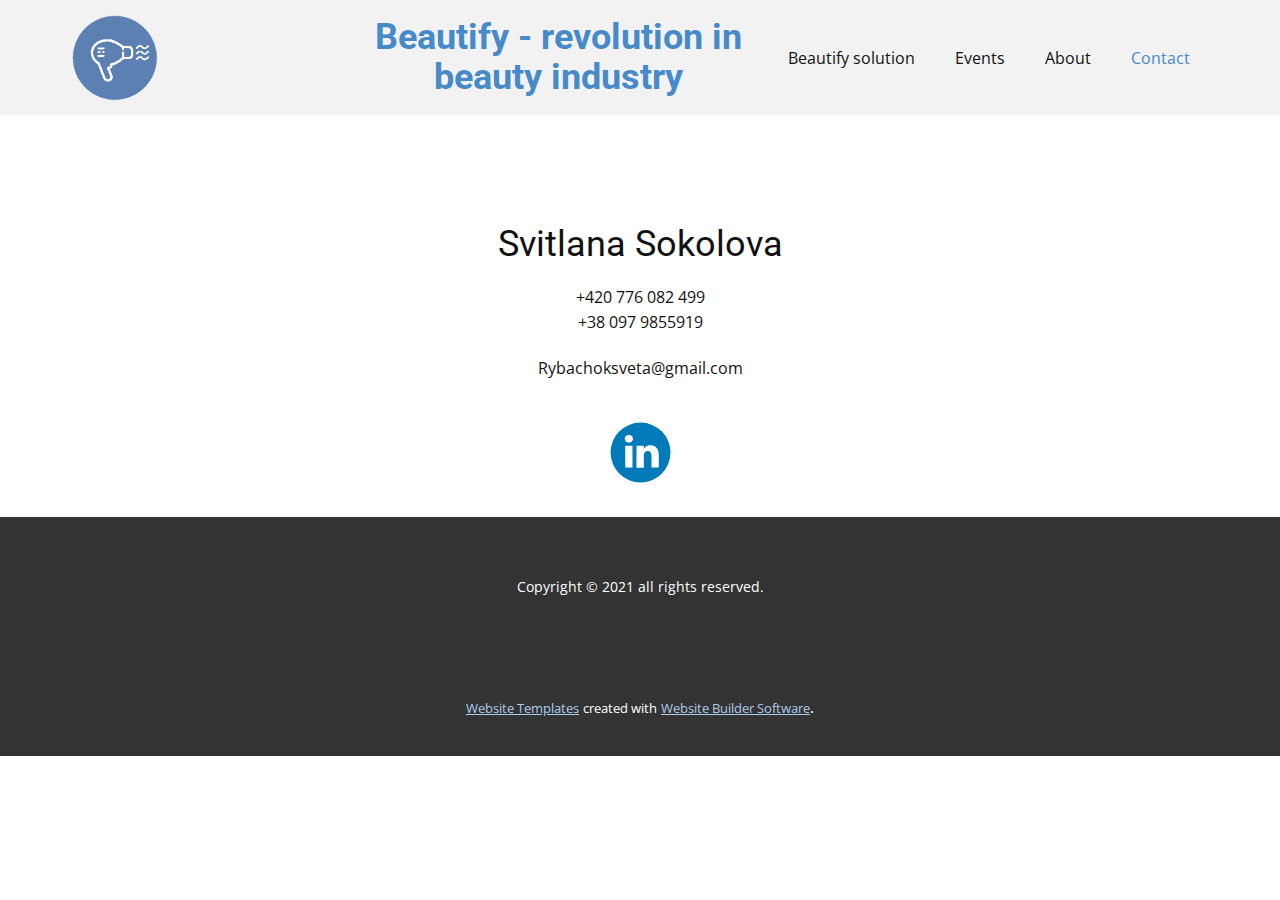
<file: Contact.html>
<!DOCTYPE html>
<html style="font-size: 16px;" lang="en">
  <head>
    <meta name="viewport" content="width=device-width, initial-scale=1.0">
    <meta charset="utf-8">
    <meta name="keywords" content="">
    <meta name="description" content="">
    <meta name="page_type" content="np-template-header-footer-from-plugin">
    <title>Contact</title>
    <link rel="stylesheet" href="nicepage.css" media="screen">
<link rel="stylesheet" href="Contact.css" media="screen">
    <script class="u-script" type="text/javascript" src="jquery.js" defer=""></script>
    <script class="u-script" type="text/javascript" src="nicepage.js" defer=""></script>
    <meta name="generator" content="Nicepage 4.4.3, nicepage.com">
    <link rel="icon" href="images/favicon.png">
    <link id="u-theme-google-font" rel="stylesheet" href="https://fonts.googleapis.com/css?family=Roboto:100,100i,300,300i,400,400i,500,500i,700,700i,900,900i|Open+Sans:300,300i,400,400i,600,600i,700,700i,800,800i">
    
    
    <script type="application/ld+json">{
		"@context": "http://schema.org",
		"@type": "Organization",
		"name": "Beautify",
		"logo": "images/beautify-logo-61.png"
}</script>
    <meta name="theme-color" content="#478ac9">
    <meta property="og:title" content="Contact">
    <meta property="og:description" content="">
    <meta property="og:type" content="website">
  </head>
  <body class="u-body u-xl-mode"><header class="u-clearfix u-grey-5 u-header u-header" id="sec-138a"><div class="u-clearfix u-sheet u-sheet-1">
        <h2 class="u-align-center u-text u-text-palette-1-base u-text-1"><b style="">Beautify - revo​lution in<br>beauty industry</b>
        </h2>
        <a href="http://beautifysolution.com/" class="u-image u-logo u-image-1" data-image-width="265" data-image-height="265" title="beautifysolution">
          <img src="images/beautify-logo-61.png" class="u-logo-image u-logo-image-1" data-image-width="90">
        </a>
        <nav class="u-menu u-menu-dropdown u-offcanvas u-menu-1">
          <div class="menu-collapse" style="font-size: 1rem; letter-spacing: 0px;">
            <a class="u-button-style u-custom-left-right-menu-spacing u-custom-padding-bottom u-custom-top-bottom-menu-spacing u-nav-link u-text-active-palette-1-base u-text-hover-palette-2-base" href="#">
              <svg class="u-svg-link" viewBox="0 0 24 24"><use xmlns:xlink="http://www.w3.org/1999/xlink" xlink:href="#menu-hamburger"></use></svg>
              <svg class="u-svg-content" version="1.1" id="menu-hamburger" viewBox="0 0 16 16" x="0px" y="0px" xmlns:xlink="http://www.w3.org/1999/xlink" xmlns="http://www.w3.org/2000/svg"><g><rect y="1" width="16" height="2"></rect><rect y="7" width="16" height="2"></rect><rect y="13" width="16" height="2"></rect>
</g></svg>
            </a>
          </div>
          <div class="u-custom-menu u-nav-container">
            <ul class="u-nav u-unstyled u-nav-1"><li class="u-nav-item"><a class="u-button-style u-nav-link u-text-active-palette-1-base u-text-hover-palette-2-base" href="Beautify-solution.html" style="padding: 10px 20px;">Beautify solution</a>
</li><li class="u-nav-item"><a class="u-button-style u-nav-link u-text-active-palette-1-base u-text-hover-palette-2-base" href="Events.html" style="padding: 10px 20px;">Events</a>
</li><li class="u-nav-item"><a class="u-button-style u-nav-link u-text-active-palette-1-base u-text-hover-palette-2-base" href="About.html" style="padding: 10px 20px;">About</a>
</li><li class="u-nav-item"><a class="u-button-style u-nav-link u-text-active-palette-1-base u-text-hover-palette-2-base" href="Contact.html" style="padding: 10px 20px;">Contact</a>
</li></ul>
          </div>
          <div class="u-custom-menu u-nav-container-collapse">
            <div class="u-black u-container-style u-inner-container-layout u-opacity u-opacity-95 u-sidenav">
              <div class="u-inner-container-layout u-sidenav-overflow">
                <div class="u-menu-close"></div>
                <ul class="u-align-center u-nav u-popupmenu-items u-unstyled u-nav-2"><li class="u-nav-item"><a class="u-button-style u-nav-link" href="Beautify-solution.html" style="padding: 10px 20px;">Beautify solution</a>
</li><li class="u-nav-item"><a class="u-button-style u-nav-link" href="Events.html" style="padding: 10px 20px;">Events</a>
</li><li class="u-nav-item"><a class="u-button-style u-nav-link" href="About.html" style="padding: 10px 20px;">About</a>
</li><li class="u-nav-item"><a class="u-button-style u-nav-link" href="Contact.html" style="padding: 10px 20px;">Contact</a>
</li></ul>
              </div>
            </div>
            <div class="u-black u-menu-overlay u-opacity u-opacity-70"></div>
          </div>
        </nav>
      </div></header>
    <section class="u-align-center u-clearfix u-section-1" id="sec-8519">
      <div class="u-clearfix u-sheet u-sheet-1">
        <h2 class="u-text u-text-1">Svitlana Sokolova</h2>
        <p class="u-text u-text-2">+420 776 082 499<br>+38 097 9855919
        </p>
        <p class="u-text u-text-3">Rybachoksveta@gmail.com</p>
        <div class="u-social-icons u-spacing-16 u-social-icons-1">
          <a class="u-social-url" target="_blank" href="https://www.linkedin.com/in/svitlana-rybachok-sokolova/" title="LinkedIn"><span class="u-icon u-icon-circle u-social-icon u-social-linkedin u-icon-1"><svg class="u-svg-link" preserveAspectRatio="xMidYMin slice" viewBox="0 0 112 112" style=""><use xmlns:xlink="http://www.w3.org/1999/xlink" xlink:href="#svg-bf16"></use></svg><svg x="0px" y="0px" viewBox="0 0 112 112" id="svg-bf16" class="u-svg-content"><circle fill="#007AB9" cx="56.1" cy="56.1" r="55"></circle><path fill="#FFFFFF" d="M41.3,83.7H27.9V43.4h13.4V83.7z M34.6,37.9L34.6,37.9c-4.6,0-7.5-3.1-7.5-7c0-4,3-7,7.6-7s7.4,3,7.5,7
            C42.2,34.8,39.2,37.9,34.6,37.9z M89.6,83.7H76.2V62.2c0-5.4-1.9-9.1-6.8-9.1c-3.7,0-5.9,2.5-6.9,4.9c-0.4,0.9-0.4,2.1-0.4,3.3v22.5
            H48.7c0,0,0.2-36.5,0-40.3h13.4v5.7c1.8-2.7,5-6.7,12.1-6.7c8.8,0,15.4,5.8,15.4,18.1V83.7z"></path></svg></span>
          </a>
        </div>
      </div>
    </section>
    
    
    <footer class="u-align-center u-clearfix u-footer u-grey-80 u-footer" id="sec-e1c6"><div class="u-clearfix u-sheet u-valign-middle u-sheet-1">
        <p class="u-small-text u-text u-text-variant u-text-1">Copyright © 2021 all rights reserved.</p>
      </div></footer>
    <section class="u-backlink u-clearfix u-grey-80">
      <a class="u-link" href="https://nicepage.com/website-templates" target="_blank">
        <span>Website Templates</span>
      </a>
      <p class="u-text">
        <span>created with</span>
      </p>
      <a class="u-link" href="" target="_blank">
        <span>Website Builder Software</span>
      </a>. 
    </section>
  </body>
</html>
</file>
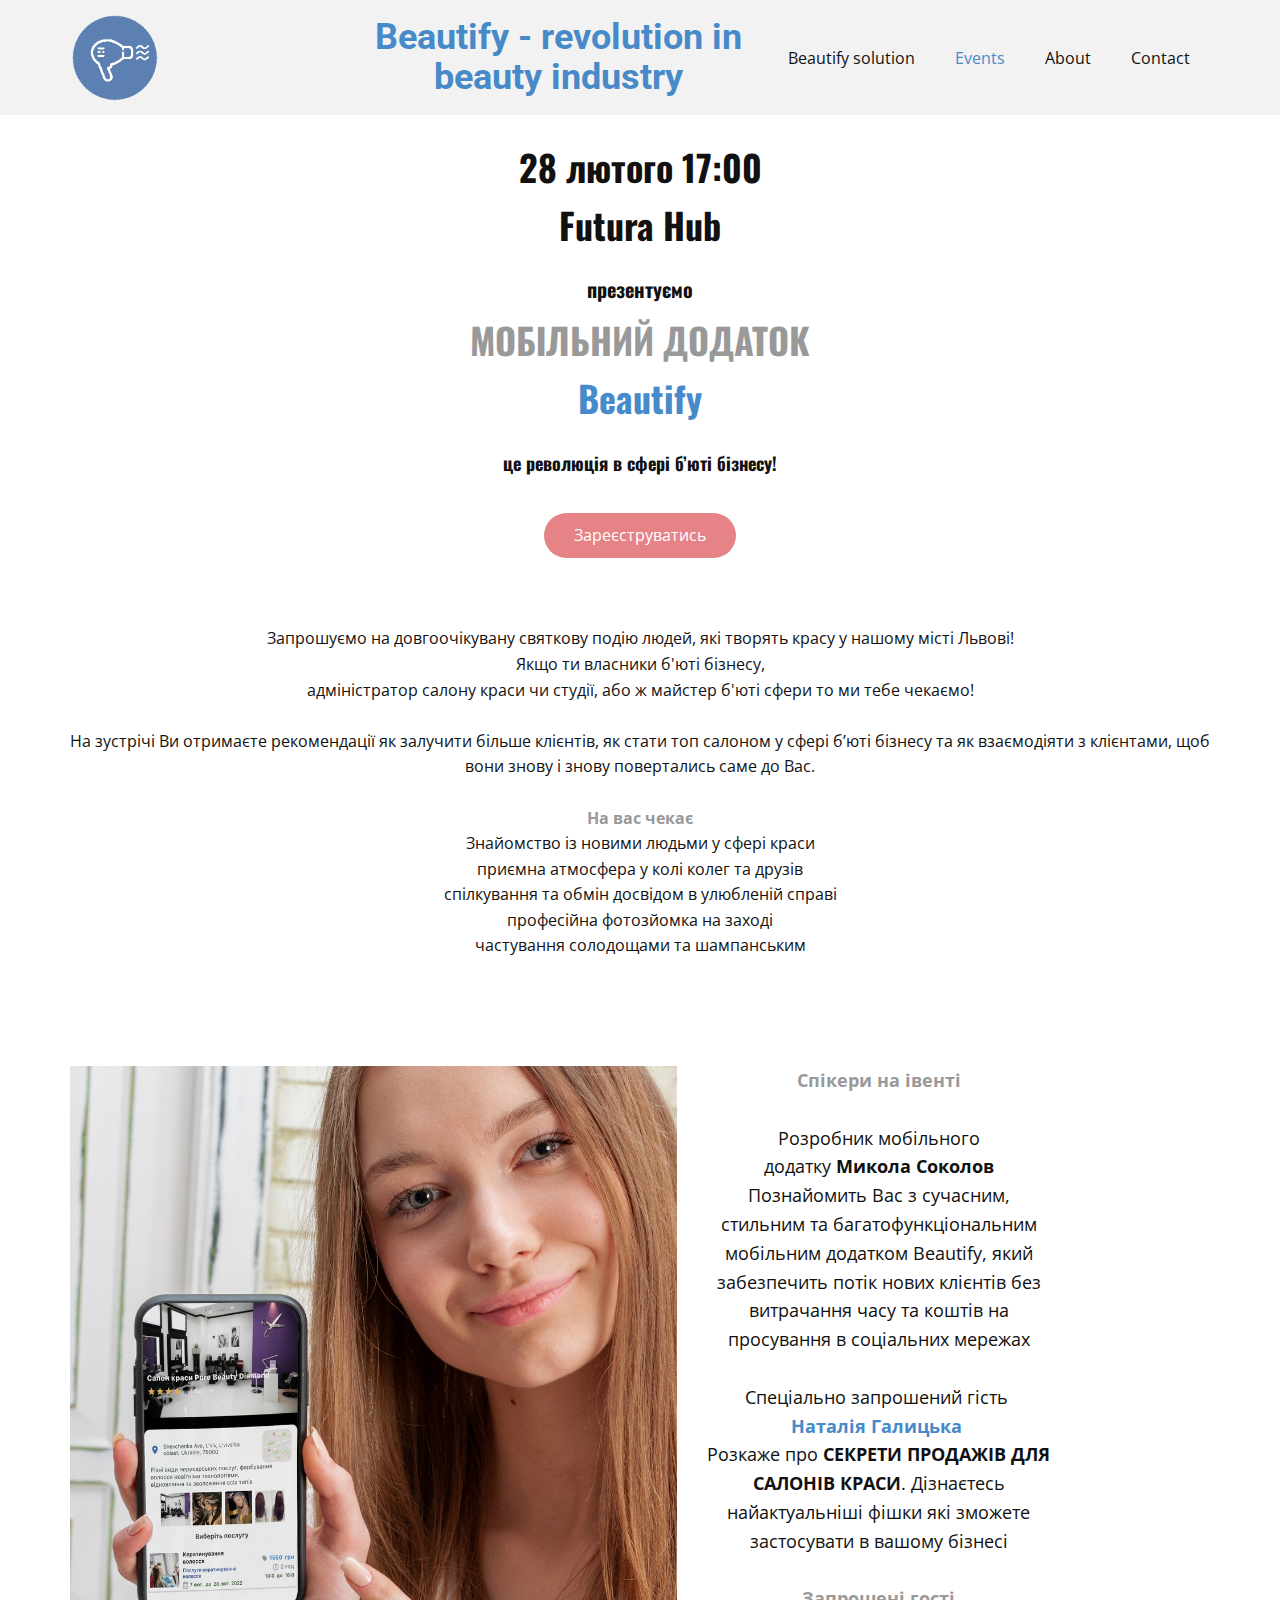
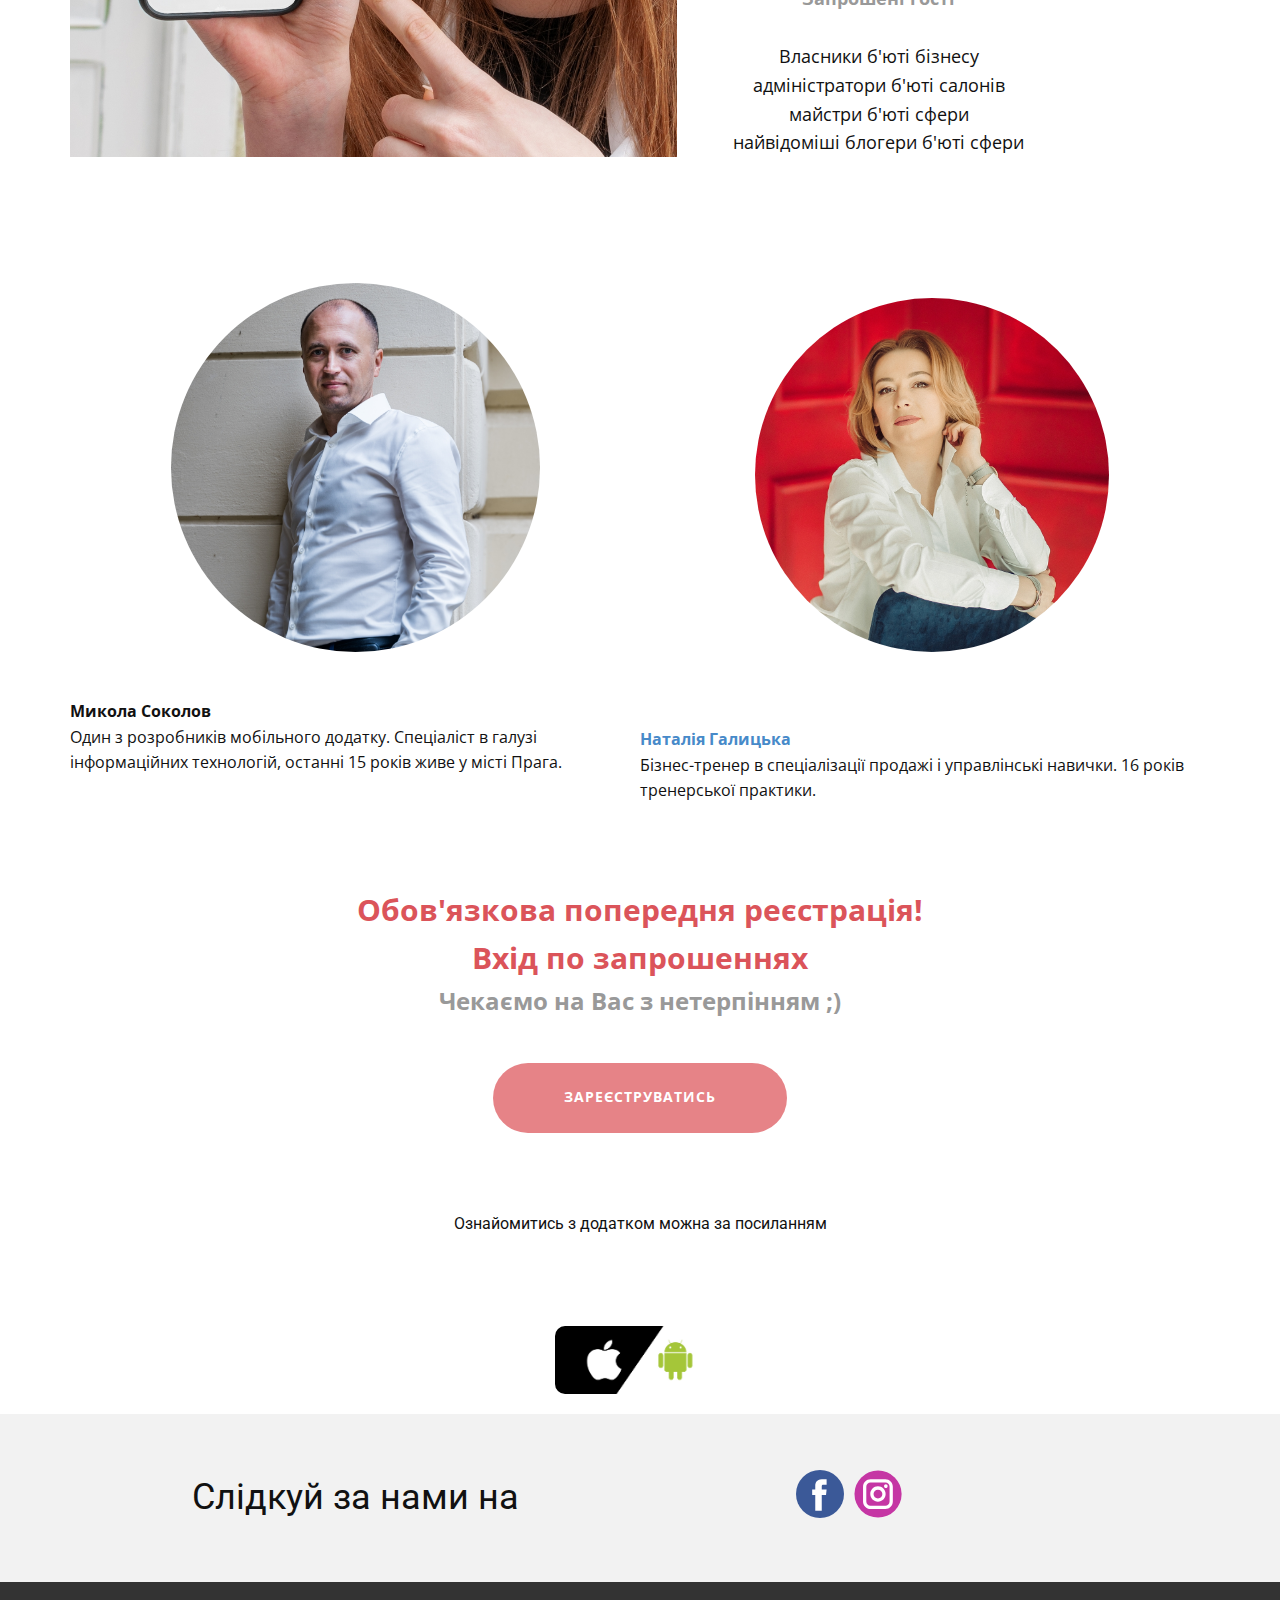
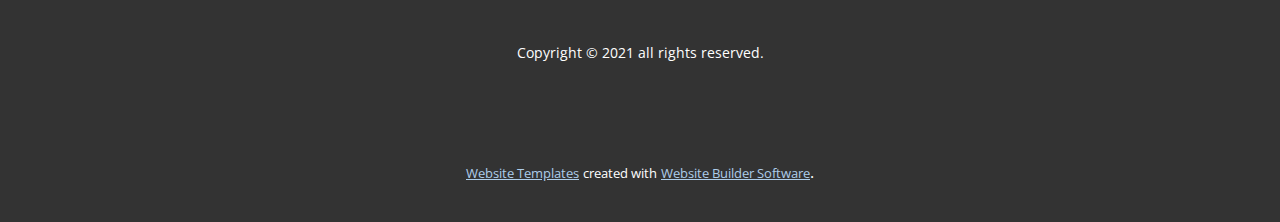
<file: Events.html>
<!DOCTYPE html>
<html style="font-size: 16px;" lang="en">
  <head>
    <meta name="viewport" content="width=device-width, initial-scale=1.0">
    <meta charset="utf-8">
    <meta name="keywords" content="">
    <meta name="description" content="">
    <meta name="page_type" content="np-template-header-footer-from-plugin">
    <title>Events</title>
    <link rel="stylesheet" href="nicepage.css" media="screen">
<link rel="stylesheet" href="Events.css" media="screen">
    <script class="u-script" type="text/javascript" src="jquery.js" defer=""></script>
    <script class="u-script" type="text/javascript" src="nicepage.js" defer=""></script>
    <meta name="generator" content="Nicepage 4.4.3, nicepage.com">
    <link rel="icon" href="images/favicon.png">
    <link id="u-theme-google-font" rel="stylesheet" href="https://fonts.googleapis.com/css?family=Roboto:100,100i,300,300i,400,400i,500,500i,700,700i,900,900i|Open+Sans:300,300i,400,400i,600,600i,700,700i,800,800i">
    <link id="u-page-google-font" rel="stylesheet" href="https://fonts.googleapis.com/css?family=Oswald:200,300,400,500,600,700|Open+Sans:300,300i,400,400i,600,600i,700,700i,800,800i|Roboto:100,100i,300,300i,400,400i,500,500i,700,700i,900,900i">
    
    
    
    
    
    
    
    
    <script type="application/ld+json">{
		"@context": "http://schema.org",
		"@type": "Organization",
		"name": "Beautify",
		"logo": "images/beautify-logo-61.png"
}</script>
    <meta name="theme-color" content="#478ac9">
    <meta property="og:title" content="Events">
    <meta property="og:description" content="">
    <meta property="og:type" content="website">
  </head>
  <body class="u-body u-xl-mode"><header class="u-clearfix u-grey-5 u-header u-header" id="sec-138a"><div class="u-clearfix u-sheet u-sheet-1">
        <h2 class="u-align-center u-text u-text-palette-1-base u-text-1"><b style="">Beautify - revo​lution in<br>beauty industry</b>
        </h2>
        <a href="http://beautifysolution.com/" class="u-image u-logo u-image-1" data-image-width="265" data-image-height="265" title="beautifysolution">
          <img src="images/beautify-logo-61.png" class="u-logo-image u-logo-image-1" data-image-width="90">
        </a>
        <nav class="u-menu u-menu-dropdown u-offcanvas u-menu-1">
          <div class="menu-collapse" style="font-size: 1rem; letter-spacing: 0px;">
            <a class="u-button-style u-custom-left-right-menu-spacing u-custom-padding-bottom u-custom-top-bottom-menu-spacing u-nav-link u-text-active-palette-1-base u-text-hover-palette-2-base" href="#">
              <svg class="u-svg-link" viewBox="0 0 24 24"><use xmlns:xlink="http://www.w3.org/1999/xlink" xlink:href="#menu-hamburger"></use></svg>
              <svg class="u-svg-content" version="1.1" id="menu-hamburger" viewBox="0 0 16 16" x="0px" y="0px" xmlns:xlink="http://www.w3.org/1999/xlink" xmlns="http://www.w3.org/2000/svg"><g><rect y="1" width="16" height="2"></rect><rect y="7" width="16" height="2"></rect><rect y="13" width="16" height="2"></rect>
</g></svg>
            </a>
          </div>
          <div class="u-custom-menu u-nav-container">
            <ul class="u-nav u-unstyled u-nav-1"><li class="u-nav-item"><a class="u-button-style u-nav-link u-text-active-palette-1-base u-text-hover-palette-2-base" href="Beautify-solution.html" style="padding: 10px 20px;">Beautify solution</a>
</li><li class="u-nav-item"><a class="u-button-style u-nav-link u-text-active-palette-1-base u-text-hover-palette-2-base" href="Events.html" style="padding: 10px 20px;">Events</a>
</li><li class="u-nav-item"><a class="u-button-style u-nav-link u-text-active-palette-1-base u-text-hover-palette-2-base" href="About.html" style="padding: 10px 20px;">About</a>
</li><li class="u-nav-item"><a class="u-button-style u-nav-link u-text-active-palette-1-base u-text-hover-palette-2-base" href="Contact.html" style="padding: 10px 20px;">Contact</a>
</li></ul>
          </div>
          <div class="u-custom-menu u-nav-container-collapse">
            <div class="u-black u-container-style u-inner-container-layout u-opacity u-opacity-95 u-sidenav">
              <div class="u-inner-container-layout u-sidenav-overflow">
                <div class="u-menu-close"></div>
                <ul class="u-align-center u-nav u-popupmenu-items u-unstyled u-nav-2"><li class="u-nav-item"><a class="u-button-style u-nav-link" href="Beautify-solution.html" style="padding: 10px 20px;">Beautify solution</a>
</li><li class="u-nav-item"><a class="u-button-style u-nav-link" href="Events.html" style="padding: 10px 20px;">Events</a>
</li><li class="u-nav-item"><a class="u-button-style u-nav-link" href="About.html" style="padding: 10px 20px;">About</a>
</li><li class="u-nav-item"><a class="u-button-style u-nav-link" href="Contact.html" style="padding: 10px 20px;">Contact</a>
</li></ul>
              </div>
            </div>
            <div class="u-black u-menu-overlay u-opacity u-opacity-70"></div>
          </div>
        </nav>
      </div></header>
    <section class="u-clearfix u-section-1" id="sec-b3fe">
      <div class="u-clearfix u-sheet u-sheet-1">
        <p class="u-align-center u-custom-font u-font-oswald u-text u-text-1"> 28 лютого 17:00 <br>Futura Hub <br>
          <span style="font-size: 1.25rem;">презентуємо <br>
          </span>
          <span class="u-text-grey-40">МОБІЛЬНИЙ ДОДАТОК <br>
          </span>
          <span class="u-text-palette-1-base">Beautify</span>
          <br>
          <span style="font-size: 1.125rem;">це революція в сфері б’юті бізнесу!</span>
          <br>
        </p>
        <a href="https://docs.google.com/forms/d/e/1FAIpQLSeL7s4UZ8frM6HfcIGc0RFq5506CvcmwnIrmOXyMpNgYKdz9g/viewform" class="u-border-none u-btn u-btn-round u-button-style u-hover-palette-2-light-1 u-palette-2-light-1 u-radius-50 u-btn-1">Зареєструватись</a>
      </div>
    </section>
    <section class="u-align-center u-clearfix u-section-2" id="sec-5163">
      <div class="u-align-left u-clearfix u-sheet u-sheet-1">
        <p class="u-align-center u-text u-text-default u-text-1">Запрошуємо на довгоочікувану святкову подію&nbsp;людей, які
творять красу у нашому місті Львові! <br>Якщо ти власники ​б'юті бізнесу, <br>адміністратор ​салону краси чи студії, або ж майстер ​б​'юті сфери
то ми тебе чекаємо! <br>
          <br>На зустрічі Ви отримаєте рекомендації як залучити більше клієнтів, як стати топ салоном у сфері б’юті бізнесу та як взаємодіяти з клієнтами, щоб вони знову і знову повертались саме до Вас. <br>
          <br>
          <span style="font-weight: 700;" class="u-text-grey-40">На вас чекає <br>
          </span>Знайомство із новими людьми у сфері краси <br>приємна атмосфера у колі колег та друзів <br>спілкування та обмін досвідом в улюбленій справі <br>професійна фотозйомка на заході <br>частування солодощами та шампанським
        </p>
      </div>
    </section>
    <section class="u-clearfix u-section-3" id="carousel_c2f9">
      <div class="u-clearfix u-sheet u-valign-middle-md u-valign-middle-sm u-sheet-1">
        <div class="u-clearfix u-layout-wrap u-layout-wrap-1">
          <div class="u-layout">
            <div class="u-layout-row">
              <div class="u-container-style u-image u-layout-cell u-left-cell u-size-36 u-image-1" data-image-width="2007" data-image-height="3011">
                <div class="u-container-layout u-container-layout-1"></div>
              </div>
              <div class="u-align-center u-container-style u-layout-cell u-right-cell u-size-24 u-layout-cell-2">
                <div class="u-container-layout u-container-layout-2">
                  <p class="u-custom-font u-font-open-sans u-text u-text-1">
                    <span class="u-text-grey-40"><b></b>
                      <span style="font-weight: 700;">Спікери на івенті </span>
                      <br>
                    </span>
                    <br>Розробник мобільного додатку&nbsp;<span style="font-weight: 700;">Микола Соколов </span>
                    <br>Познайомить Вас з сучасним, стильним та багатофункціональним мобільним додатком Beautify, який забезпечить потік нових клієнтів без витрачання часу та коштів на просування в соціальних мережах <br>
                    <br>Спеціально запрошений гість&nbsp;<span style="font-weight: 700;">
                      <a href="https://www.facebook.com/HalytskaBusinessTrainer" class="u-active-none u-border-none u-btn u-button-link u-button-style u-hover-none u-none u-text-palette-1-base u-btn-1">Наталія Галицька</a>&nbsp; 
                    </span>
                    <br>Розкаже про&nbsp;<span style="font-weight: 700;">СЕКРЕТИ ПРОДАЖІВ ДЛЯ САЛОНІВ КРАСИ</span>. Дізнаєтесь найактуальніші фішки які зможете застосувати в вашому бізнесі <br>
                    <br>
                    <span style="font-weight: 700;" class="u-text-grey-40">Запрошені гості <br>
                    </span>
                    <br>Власники ​б​'юті бізнесу <br> адміністратори ​б​'юті салонів <br> майстри ​б​'юті сфери <br>найвідоміші блогери ​б​'юті сфери<br>
                  </p>
                </div>
              </div>
            </div>
          </div>
        </div>
        <div class="u-clearfix u-expanded-width u-layout-wrap u-layout-wrap-2">
          <div class="u-layout">
            <div class="u-layout-row">
              <div class="u-container-style u-layout-cell u-size-30 u-layout-cell-3">
                <div class="u-container-layout u-container-layout-3">
                  <div class="u-image u-image-circle u-image-2" alt="" data-image-width="1179" data-image-height="1600"></div>
                  <p class="u-text u-text-2"><b> Микола Соколов <br></b>Один з розробників мобільного додатку. Спеціаліст в галузі інформаційних технологій, останні 15 років живе у місті Прага.&nbsp;&nbsp;<br>
                  </p>
                </div>
              </div>
              <div class="u-container-style u-layout-cell u-size-30 u-layout-cell-4">
                <div class="u-container-layout u-valign-top u-container-layout-4">
                  <div class="u-image u-image-circle u-image-3" alt="" data-image-width="1600" data-image-height="1067"></div>
                  <p class="u-text u-text-default u-text-3"><b>
                      <a href="https://www.facebook.com/HalytskaBusinessTrainer" class="u-active-none u-border-none u-btn u-button-link u-button-style u-hover-none u-none u-text-palette-1-base u-btn-2"> Наталія Галицька</a></b>
                    <br>Бізнес-тренер в спеціалізації продажі і управлінські навички. 16 років тренерської практики.
                  </p>
                </div>
              </div>
            </div>
          </div>
        </div>
      </div>
    </section>
    <section class="u-clearfix u-section-4" id="sec-b90e">
      <div class="u-clearfix u-sheet u-valign-middle-lg u-valign-middle-md u-valign-middle-sm u-valign-middle-xl u-sheet-1">
        <p class="u-align-center u-custom-font u-font-open-sans u-text u-text-default-lg u-text-default-md u-text-default-sm u-text-default-xl u-text-grey-40 u-text-1">
          <span class="u-text-palette-2-base" style="font-size: 1.875rem;"> Обов'язкова попередня реєстрація! <br>Вхід по запрошеннях
          </span>
          <br> Чекаємо на Вас з нетерпінням ;)
        </p>
      </div>
    </section>
    <section class="u-clearfix u-section-5" id="sec-778f">
      <div class="u-clearfix u-sheet u-sheet-1">
        <a href="https://docs.google.com/forms/d/e/1FAIpQLSeL7s4UZ8frM6HfcIGc0RFq5506CvcmwnIrmOXyMpNgYKdz9g/viewform" class="u-border-none u-btn u-btn-round u-button-style u-hover-palette-2-light-1 u-palette-2-light-1 u-radius-50 u-btn-1">Зареєструватись</a>
      </div>
    </section>
    <section class="u-clearfix u-section-6" id="sec-ca88">
      <div class="u-clearfix u-sheet u-sheet-1">
        <p class="u-align-center u-custom-font u-font-roboto u-text u-text-default-xs u-text-1">Ознайомитись з додатком можна за посиланням</p>
        <img class="u-image u-image-round u-radius-10 u-image-1" src="images/appleandroid-795x318x.jpg" alt="" data-image-width="795" data-image-height="318" data-href="http://onelink.to/q27tft">
      </div>
    </section>
    <section class="u-align-center u-clearfix u-grey-5 u-section-7" id="sec-bdfe">
      <div class="u-clearfix u-sheet u-valign-middle u-sheet-1">
        <div class="u-clearfix u-expanded-width u-layout-wrap u-layout-wrap-1">
          <div class="u-gutter-0 u-layout">
            <div class="u-layout-row">
              <div class="u-align-center u-container-style u-layout-cell u-left-cell u-size-30 u-layout-cell-1">
                <div class="u-container-layout u-valign-middle u-container-layout-1">
                  <h2 class="u-text u-text-default u-text-1">Слідкуй за нами на</h2>
                </div>
              </div>
              <div class="u-align-center u-container-style u-layout-cell u-right-cell u-size-30 u-layout-cell-2">
                <div class="u-container-layout u-container-layout-2">
                  <div class="u-social-icons u-spacing-10 u-social-icons-1">
                    <a class="u-social-url" title="facebook" target="_blank" href="https://www.facebook.com/beautifysolution"><span class="u-icon u-social-facebook u-social-icon u-icon-1"><svg class="u-svg-link" preserveAspectRatio="xMidYMin slice" viewBox="0 0 112.196 112.196" style=""><use xmlns:xlink="http://www.w3.org/1999/xlink" xlink:href="#svg-194c"></use></svg><svg class="u-svg-content" viewBox="0 0 112.196 112.196" x="0px" y="0px" id="svg-194c" style="enable-background:new 0 0 112.196 112.196;"><g><circle style="fill:currentColor;" cx="56.098" cy="56.098" r="56.098"></circle><path style="fill:#FFFFFF;" d="M70.201,58.294h-10.01v36.672H45.025V58.294h-7.213V45.406h7.213v-8.34   c0-5.964,2.833-15.303,15.301-15.303L71.56,21.81v12.51h-8.151c-1.337,0-3.217,0.668-3.217,3.513v7.585h11.334L70.201,58.294z"></path>
</g></svg></span>
                    </a>
                    <a class="u-social-url" target="_blank" data-type="Instagram" title="Instagram" href="https://www.instagram.com/beautifysolution/"><span class="u-icon u-social-icon u-social-instagram u-icon-2"><svg class="u-svg-link" preserveAspectRatio="xMidYMin slice" viewBox="0 0 112 112" style=""><use xmlns:xlink="http://www.w3.org/1999/xlink" xlink:href="#svg-7eb4"></use></svg><svg class="u-svg-content" viewBox="0 0 112 112" x="0" y="0" id="svg-7eb4"><circle fill="currentColor" cx="56.1" cy="56.1" r="55"></circle><path fill="#FFFFFF" d="M55.9,38.2c-9.9,0-17.9,8-17.9,17.9C38,66,46,74,55.9,74c9.9,0,17.9-8,17.9-17.9C73.8,46.2,65.8,38.2,55.9,38.2
            z M55.9,66.4c-5.7,0-10.3-4.6-10.3-10.3c-0.1-5.7,4.6-10.3,10.3-10.3c5.7,0,10.3,4.6,10.3,10.3C66.2,61.8,61.6,66.4,55.9,66.4z"></path><path fill="#FFFFFF" d="M74.3,33.5c-2.3,0-4.2,1.9-4.2,4.2s1.9,4.2,4.2,4.2s4.2-1.9,4.2-4.2S76.6,33.5,74.3,33.5z"></path><path fill="#FFFFFF" d="M73.1,21.3H38.6c-9.7,0-17.5,7.9-17.5,17.5v34.5c0,9.7,7.9,17.6,17.5,17.6h34.5c9.7,0,17.5-7.9,17.5-17.5V38.8
            C90.6,29.1,82.7,21.3,73.1,21.3z M83,73.3c0,5.5-4.5,9.9-9.9,9.9H38.6c-5.5,0-9.9-4.5-9.9-9.9V38.8c0-5.5,4.5-9.9,9.9-9.9h34.5
            c5.5,0,9.9,4.5,9.9,9.9V73.3z"></path></svg></span>
                    </a>
                  </div>
                </div>
              </div>
            </div>
          </div>
        </div>
      </div>
    </section>
    
    
    <footer class="u-align-center u-clearfix u-footer u-grey-80 u-footer" id="sec-e1c6"><div class="u-clearfix u-sheet u-valign-middle u-sheet-1">
        <p class="u-small-text u-text u-text-variant u-text-1">Copyright © 2021 all rights reserved.</p>
      </div></footer>
    <section class="u-backlink u-clearfix u-grey-80">
      <a class="u-link" href="website-templates" target="_blank">
        <span>Website Templates</span>
      </a>
      <p class="u-text">
        <span>created with</span>
      </p>
      <a class="u-link" href="" target="_blank">
        <span>Website Builder Software</span>
      </a>. 
    </section>
  </body>
</html>
</file>
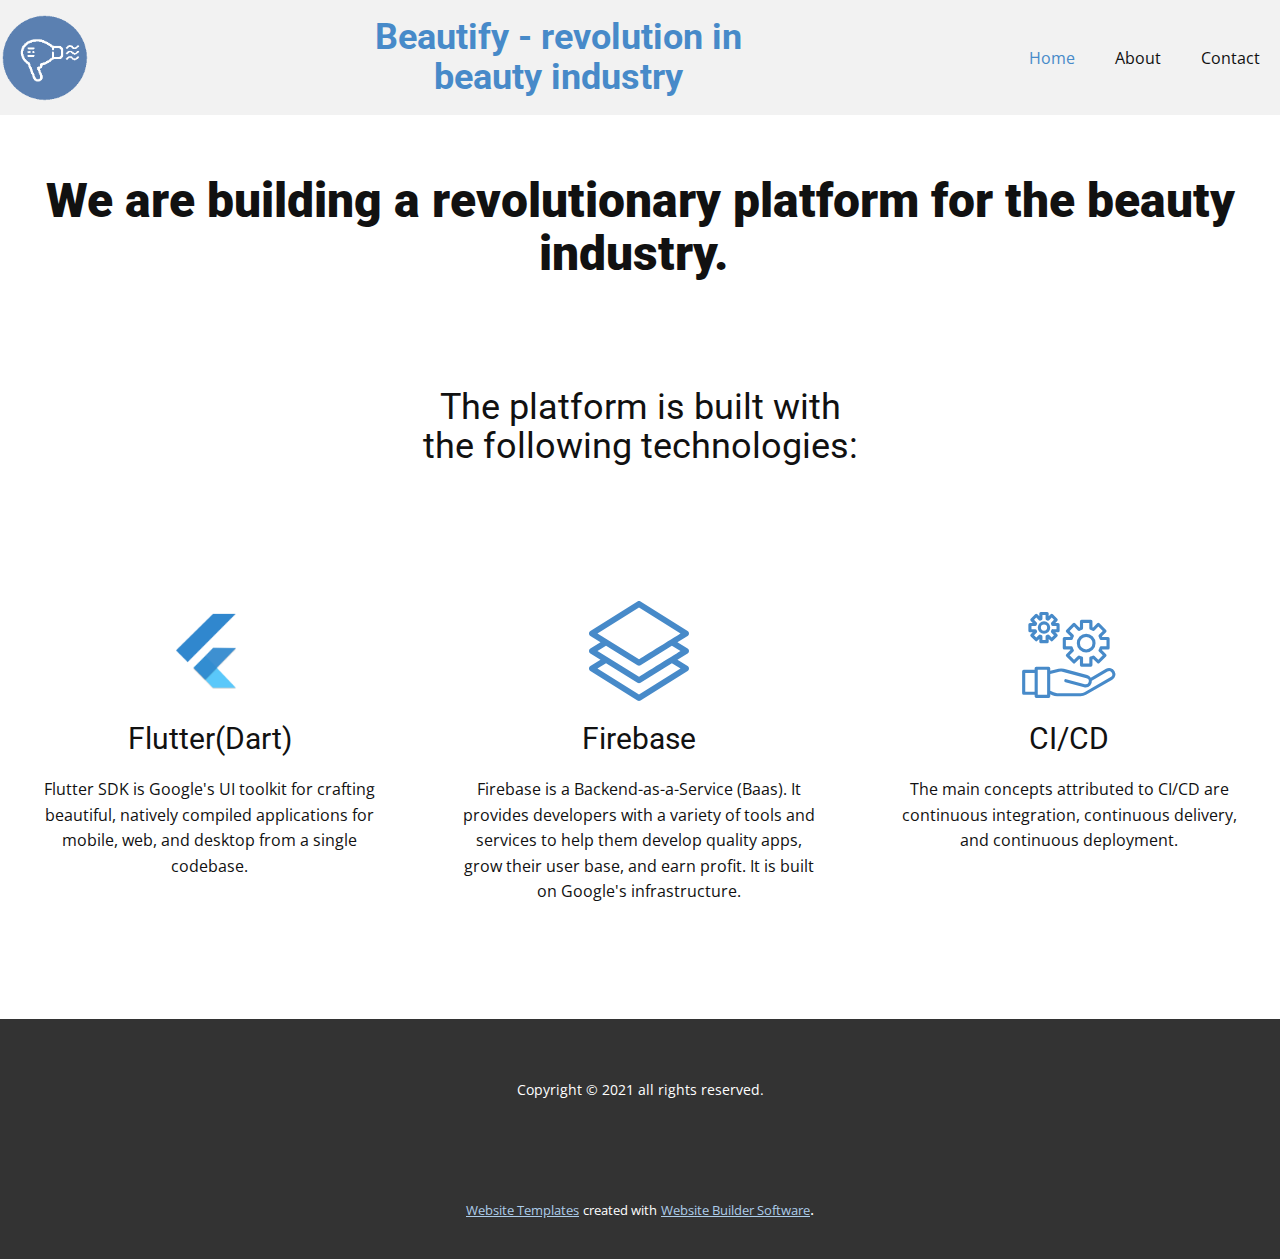
<file: Home.html>
<!DOCTYPE html>
<html style="font-size: 16px;">
  <head>
    <meta name="viewport" content="width=device-width, initial-scale=1.0">
    <meta charset="utf-8">
    <meta name="keywords" content="Beautify - revolution inbeauty industry">
    <meta name="description" content="">
    <meta name="page_type" content="np-template-header-footer-from-plugin">
    <title>Home</title>
    <link rel="stylesheet" href="nicepage.css" media="screen">
<link rel="stylesheet" href="Home.css" media="screen">
    <script class="u-script" type="text/javascript" src="jquery.js" defer=""></script>
    <script class="u-script" type="text/javascript" src="nicepage.js" defer=""></script>
    <meta name="generator" content="Nicepage 3.11.0, nicepage.com">
    <link id="u-theme-google-font" rel="stylesheet" href="https://fonts.googleapis.com/css?family=Roboto:100,100i,300,300i,400,400i,500,500i,700,700i,900,900i|Open+Sans:300,300i,400,400i,600,600i,700,700i,800,800i">
    
    
    
    <script type="application/ld+json">{
		"@context": "http://schema.org",
		"@type": "Organization",
		"name": "Beautify",
		"url": "index.html",
		"logo": "images/beautify-logo-6.png"
}</script>
    <meta property="og:title" content="Home">
    <meta property="og:type" content="website">
    <meta name="theme-color" content="#478ac9">
    <link rel="canonical" href="index.html">
    <meta property="og:url" content="index.html">
  </head>
  <body class="u-body"><header class="u-clearfix u-grey-5 u-header u-header" id="sec-138a"><div class="u-clearfix u-sheet u-sheet-1">
        <h2 class="u-align-center u-text u-text-palette-1-base u-text-1"><b style="">Beautify - revo​lution in<br>beauty industry</b>
        </h2>
        <a href="http://beautifysolution.com/" class="u-image u-logo u-image-1" data-image-width="265" data-image-height="265" title="beautifysolution">
          <img src="images/beautify-logo-6.png" class="u-logo-image u-logo-image-1" data-image-width="90">
        </a>
        <nav class="u-menu u-menu-dropdown u-offcanvas u-menu-1">
          <div class="menu-collapse" style="font-size: 1rem; letter-spacing: 0px;">
            <a class="u-button-style u-custom-left-right-menu-spacing u-custom-padding-bottom u-custom-top-bottom-menu-spacing u-nav-link u-text-active-palette-1-base u-text-hover-palette-2-base" href="#">
              <svg><use xmlns:xlink="http://www.w3.org/1999/xlink" xlink:href="#menu-hamburger"></use></svg>
              <svg version="1.1" xmlns="http://www.w3.org/2000/svg" xmlns:xlink="http://www.w3.org/1999/xlink"><defs><symbol id="menu-hamburger" viewBox="0 0 16 16" style="width: 16px; height: 16px;"><rect y="1" width="16" height="2"></rect><rect y="7" width="16" height="2"></rect><rect y="13" width="16" height="2"></rect>
</symbol>
</defs></svg>
            </a>
          </div>
          <div class="u-custom-menu u-nav-container">
            <ul class="u-nav u-unstyled u-nav-1"><li class="u-nav-item"><a class="u-button-style u-nav-link u-text-active-palette-1-base u-text-hover-palette-2-base" href="Home.html" style="padding: 10px 20px;">Home</a>
</li><li class="u-nav-item"><a class="u-button-style u-nav-link u-text-active-palette-1-base u-text-hover-palette-2-base" href="About.html" style="padding: 10px 20px;">About</a>
</li><li class="u-nav-item"><a class="u-button-style u-nav-link u-text-active-palette-1-base u-text-hover-palette-2-base" href="Contact.html" style="padding: 10px 20px;">Contact</a>
</li></ul>
          </div>
          <div class="u-custom-menu u-nav-container-collapse">
            <div class="u-black u-container-style u-inner-container-layout u-opacity u-opacity-95 u-sidenav">
              <div class="u-sidenav-overflow">
                <div class="u-menu-close"></div>
                <ul class="u-align-center u-nav u-popupmenu-items u-unstyled u-nav-2"><li class="u-nav-item"><a class="u-button-style u-nav-link" href="Home.html">Home</a>
</li><li class="u-nav-item"><a class="u-button-style u-nav-link" href="About.html">About</a>
</li><li class="u-nav-item"><a class="u-button-style u-nav-link" href="Contact.html">Contact</a>
</li></ul>
              </div>
            </div>
            <div class="u-black u-menu-overlay u-opacity u-opacity-70"></div>
          </div>
        </nav>
      </div></header>
    <section class="u-align-center u-clearfix u-section-1" id="sec-8673">
      <div class="u-clearfix u-sheet u-valign-middle u-sheet-1">
        <h1 class="u-text u-text-1">We are building a revolutionary platform for the beauty industry.&nbsp;<br>
        </h1>
      </div>
    </section>
    <section class="u-align-center u-clearfix u-section-2" id="sec-7419">
      <div class="u-clearfix u-sheet u-sheet-1">
        <h2 class="u-text u-text-1">The platform is built with the following technologies:</h2>
        <div class="u-expanded-width u-list u-repeater u-list-1">
          <div class="u-container-style u-list-item u-repeater-item">
            <div class="u-container-layout u-similar-container u-valign-top u-container-layout-1"><span class="u-file-icon u-icon u-icon-circle u-text-palette-1-base u-icon-1"><img src="images/flutter.jpeg" alt=""></span>
              <h3 class="u-align-center u-text u-text-2">Flutter(Dart)</h3>
              <p class="u-align-center u-text u-text-3">Flutter SDK is Google's UI toolkit for crafting beautiful, natively compiled applications for mobile, web, and desktop from a single codebase.</p>
            </div>
          </div>
          <div class="u-align-center u-container-style u-list-item u-repeater-item">
            <div class="u-container-layout u-similar-container u-valign-top u-container-layout-2"><span class="u-icon u-icon-circle u-text-palette-1-base u-icon-2">
            <svg class="u-svg-link" preserveAspectRatio="xMidYMin slice" viewBox="0 0 512.002 512.002" style=""><use xmlns:xlink="http://www.w3.org/1999/xlink" xlink:href="#svg-04c0"></use></svg>
            <svg xmlns="http://www.w3.org/2000/svg" xmlns:xlink="http://www.w3.org/1999/xlink" version="1.1" xml:space="preserve" class="u-svg-content" viewBox="0 0 512.002 512.002" x="0px" y="0px" id="svg-04c0" style="enable-background:new 0 0 512.002 512.002;"><g><g><path d="M512.001,255.969c-0.011-5.193-2.708-10.011-7.129-12.737l-52.034-32.076l52.089-32.421    c4.393-2.734,7.066-7.539,7.074-12.712c0.008-5.174-2.651-9.987-7.036-12.734l-241-151c-4.871-3.052-11.058-3.052-15.929,0    l-241,151c-4.384,2.747-7.043,7.56-7.036,12.734c0.008,5.174,2.681,9.979,7.074,12.712l51.732,32.198L7.051,243.282    c-4.39,2.744-7.055,7.557-7.05,12.734c0.005,5.177,2.679,9.985,7.074,12.721l51.732,32.198L7.051,333.282    c-4.383,2.74-7.047,7.543-7.05,12.712s2.656,9.975,7.036,12.719l241,151c2.436,1.526,5.2,2.289,7.964,2.289    c2.764,0,5.529-0.763,7.964-2.289l241-151c4.394-2.753,7.055-7.581,7.036-12.766c-0.019-5.185-2.715-9.993-7.129-12.714    l-52.034-32.076l52.089-32.421C509.336,265.992,512.012,261.162,512.001,255.969z M43.32,165.96L256.001,32.703L468.682,165.96    c-2.044,1.272-206.586,128.58-212.681,132.374L43.32,165.96z M468.584,346.106L256.001,479.301L43.278,346.018l43.889-27.431    l160.908,100.15c2.426,1.51,5.176,2.265,7.926,2.265c2.75,0,5.5-0.755,7.926-2.265l160.464-99.874L468.584,346.106z     M256.001,388.334L43.345,255.976l43.822-27.389l160.908,100.15c2.426,1.51,5.176,2.265,7.926,2.265c2.75,0,5.5-0.755,7.926-2.265    l160.464-99.874l44.125,27.2C467.297,256.822,261.631,384.829,256.001,388.334z"></path>
</g>
</g></svg>
          </span>
              <h3 class="u-align-center u-text u-text-4">Firebase</h3>
              <p class="u-align-center u-text u-text-5">Firebase is a Backend-as-a-Service (Baas). It provides developers with a variety of tools and services to help them develop quality apps, grow their user base, and earn profit. It is built on Google's infrastructure.</p>
            </div>
          </div>
          <div class="u-align-center u-container-style u-list-item u-repeater-item">
            <div class="u-container-layout u-similar-container u-valign-top u-container-layout-3"><span class="u-icon u-icon-circle u-icon-3"><svg class="u-svg-link" preserveAspectRatio="xMidYMin slice" viewBox="0 0 64 64" style=""><use xmlns:xlink="http://www.w3.org/1999/xlink" xlink:href="#svg-6b11"></use></svg><svg class="u-svg-content" viewBox="0 0 64 64" id="svg-6b11"><g id="Support_service"><path d="M61.148,44.9a3.995,3.995,0,0,0-5.458-1.469l-9.751,5.629a3.964,3.964,0,0,0-2.259-1.629l-14.92-4a7,7,0,0,0-3.51-.03L20,44.719V43a1,1,0,0,0-1-1H11a1,1,0,0,0-1,1v1H3a1,1,0,0,0-1,1V59a1,1,0,0,0,1,1h7v1a1,1,0,0,0,1,1h8a1,1,0,0,0,1-1V59.618l1.286.643a7.027,7.027,0,0,0,3.13.739H39.393a7.011,7.011,0,0,0,3.5-.938l16.8-9.7A4.011,4.011,0,0,0,61.148,44.9ZM4,58V46h6V58Zm14,2H12V44h6ZM58.69,48.634l-16.8,9.7a5,5,0,0,1-2.5.67H24.416a5.027,5.027,0,0,1-2.235-.528L20,57.382v-10.6l5.734-1.434a5.025,5.025,0,0,1,2.508.021l14.92,4a2,2,0,1,1-1.035,3.863L30.2,50.034a1,1,0,0,0-.517,1.932l11.925,3.2a4.043,4.043,0,0,0,1.042.138,3.952,3.952,0,0,0,3.965-4.317l10.072-5.815a2.035,2.035,0,0,1,2.726.732A2.008,2.008,0,0,1,58.69,48.634Z"></path><path d="M29,31h3.753c.057.144.114.283.174.418l-2.654,2.655a1,1,0,0,0,0,1.414l4.24,4.24a1,1,0,0,0,1.414,0l2.654-2.654c.136.059.275.117.419.174V41a1,1,0,0,0,1,1h6a1,1,0,0,0,1-1V37.247c.144-.057.283-.115.419-.174l2.654,2.654a1.029,1.029,0,0,0,1.414,0l4.24-4.24a1,1,0,0,0,0-1.414l-2.654-2.655c.06-.135.117-.274.174-.418H57a1,1,0,0,0,1-1V24a1,1,0,0,0-1-1H53.247c-.057-.144-.114-.283-.174-.419l2.654-2.654a1,1,0,0,0,0-1.414l-4.24-4.24a1,1,0,0,0-1.414,0l-2.654,2.654c-.136-.059-.275-.117-.419-.174V13a1,1,0,0,0-1-1H40a1,1,0,0,0-1,1v3.753c-.144.057-.283.115-.419.174l-2.654-2.654a1.029,1.029,0,0,0-1.414,0l-4.24,4.24a1,1,0,0,0,0,1.414l2.654,2.654c-.06.136-.117.275-.174.419H29a1,1,0,0,0-1,1v6A1,1,0,0,0,29,31Zm1-6h3.46a1,1,0,0,0,.952-.694,8.225,8.225,0,0,1,.605-1.446,1,1,0,0,0-.17-1.187L32.4,19.22l2.825-2.826,2.453,2.453a1,1,0,0,0,1.188.17,8.112,8.112,0,0,1,1.446-.605A1,1,0,0,0,41,17.46V14h4v3.46a1,1,0,0,0,.693.952,8.112,8.112,0,0,1,1.446.605,1,1,0,0,0,1.188-.17l2.453-2.453,2.825,2.826-2.452,2.453a1,1,0,0,0-.17,1.187,8.225,8.225,0,0,1,.605,1.446A1,1,0,0,0,52.54,25H56v4H52.54a1,1,0,0,0-.952.694,8.225,8.225,0,0,1-.605,1.446,1,1,0,0,0,.17,1.187l2.452,2.453L50.78,37.606l-2.453-2.453a1,1,0,0,0-1.188-.17,8.112,8.112,0,0,1-1.446.605A1,1,0,0,0,45,36.54V40H41V36.54a1,1,0,0,0-.693-.952,8.112,8.112,0,0,1-1.446-.605,1,1,0,0,0-1.188.17L35.22,37.606,32.4,34.78l2.452-2.453a1,1,0,0,0,.17-1.187,8.225,8.225,0,0,1-.605-1.446A1,1,0,0,0,33.46,29H30Z"></path><path d="M43,33a6,6,0,1,1,6-6A6.006,6.006,0,0,1,43,33Zm0-10a4,4,0,1,0,4,4A4,4,0,0,0,43,23Z"></path><path d="M18,27H14a1,1,0,0,1-1-1V24.244l-1.243,1.243a1,1,0,0,1-1.414,0l-2.83-2.83a1,1,0,0,1,0-1.414L8.756,20H7a1,1,0,0,1-1-1V15a1,1,0,0,1,1-1H8.756L7.513,12.757a1,1,0,0,1,0-1.414l2.83-2.83a1,1,0,0,1,1.414,0L13,9.756V8a1,1,0,0,1,1-1h4a1,1,0,0,1,1,1V9.756l1.243-1.243a1,1,0,0,1,1.414,0l2.83,2.83a1,1,0,0,1,0,1.414L23.244,14H25a1,1,0,0,1,1,1v4a1,1,0,0,1-1,1H23.244l1.243,1.243a1,1,0,0,1,0,1.414l-2.83,2.83a1,1,0,0,1-1.414,0L19,24.244V26A1,1,0,0,1,18,27Zm-3-2h2V22.65a1,1,0,0,1,.713-.958,2.306,2.306,0,0,0,.4-.168,1,1,0,0,1,1.171.179l1.663,1.663,1.416-1.416L20.7,20.287a1,1,0,0,1-.179-1.171,2.234,2.234,0,0,0,.169-.406A1,1,0,0,1,21.65,18H24V16H21.65a1,1,0,0,1-.957-.71,2.234,2.234,0,0,0-.169-.406,1,1,0,0,1,.179-1.171l1.663-1.663L20.95,10.634,19.287,12.3a1,1,0,0,1-1.171.179,2.306,2.306,0,0,0-.4-.168A1,1,0,0,1,17,11.35V9H15v2.35a1,1,0,0,1-.713.958,2.306,2.306,0,0,0-.4.168,1,1,0,0,1-1.171-.179L11.05,10.634,9.634,12.05,11.3,13.713a1,1,0,0,1,.179,1.171,2.234,2.234,0,0,0-.169.406,1,1,0,0,1-.957.71H8v2h2.35a1,1,0,0,1,.957.71,2.234,2.234,0,0,0,.169.406,1,1,0,0,1-.179,1.171L9.634,21.95l1.416,1.416L12.713,21.7a1,1,0,0,1,1.171-.179,2.306,2.306,0,0,0,.4.168A1,1,0,0,1,15,22.65Z"></path><path d="M16,21a4,4,0,1,1,4-4A4,4,0,0,1,16,21Zm0-6a2,2,0,1,0,2,2A2,2,0,0,0,16,15Z"></path>
</g></svg>
            
            
          </span>
              <h3 class="u-align-center u-text u-text-6">CI/CD</h3>
              <p class="u-align-center u-text u-text-7"> The main concepts attributed to CI/CD are continuous integration, continuous delivery, and continuous deployment.</p>
            </div>
          </div>
        </div>
      </div>
    </section>
    
    
    <footer class="u-align-center u-clearfix u-footer u-grey-80 u-footer" id="sec-e1c6"><div class="u-clearfix u-sheet u-valign-middle u-sheet-1">
        <p class="u-small-text u-text u-text-variant u-text-1">Copyright © 2021 all rights reserved.</p>
      </div></footer>
    <section class="u-backlink u-clearfix u-grey-80">
      <a class="u-link" href="https://nicepage.com/website-templates" target="_blank">
        <span>Website Templates</span>
      </a>
      <p class="u-text">
        <span>created with</span>
      </p>
      <a class="u-link" href="https://nicepage.com/" target="_blank">
        <span>Website Builder Software</span>
      </a>. 
    </section>
  </body>
</html>
</file>
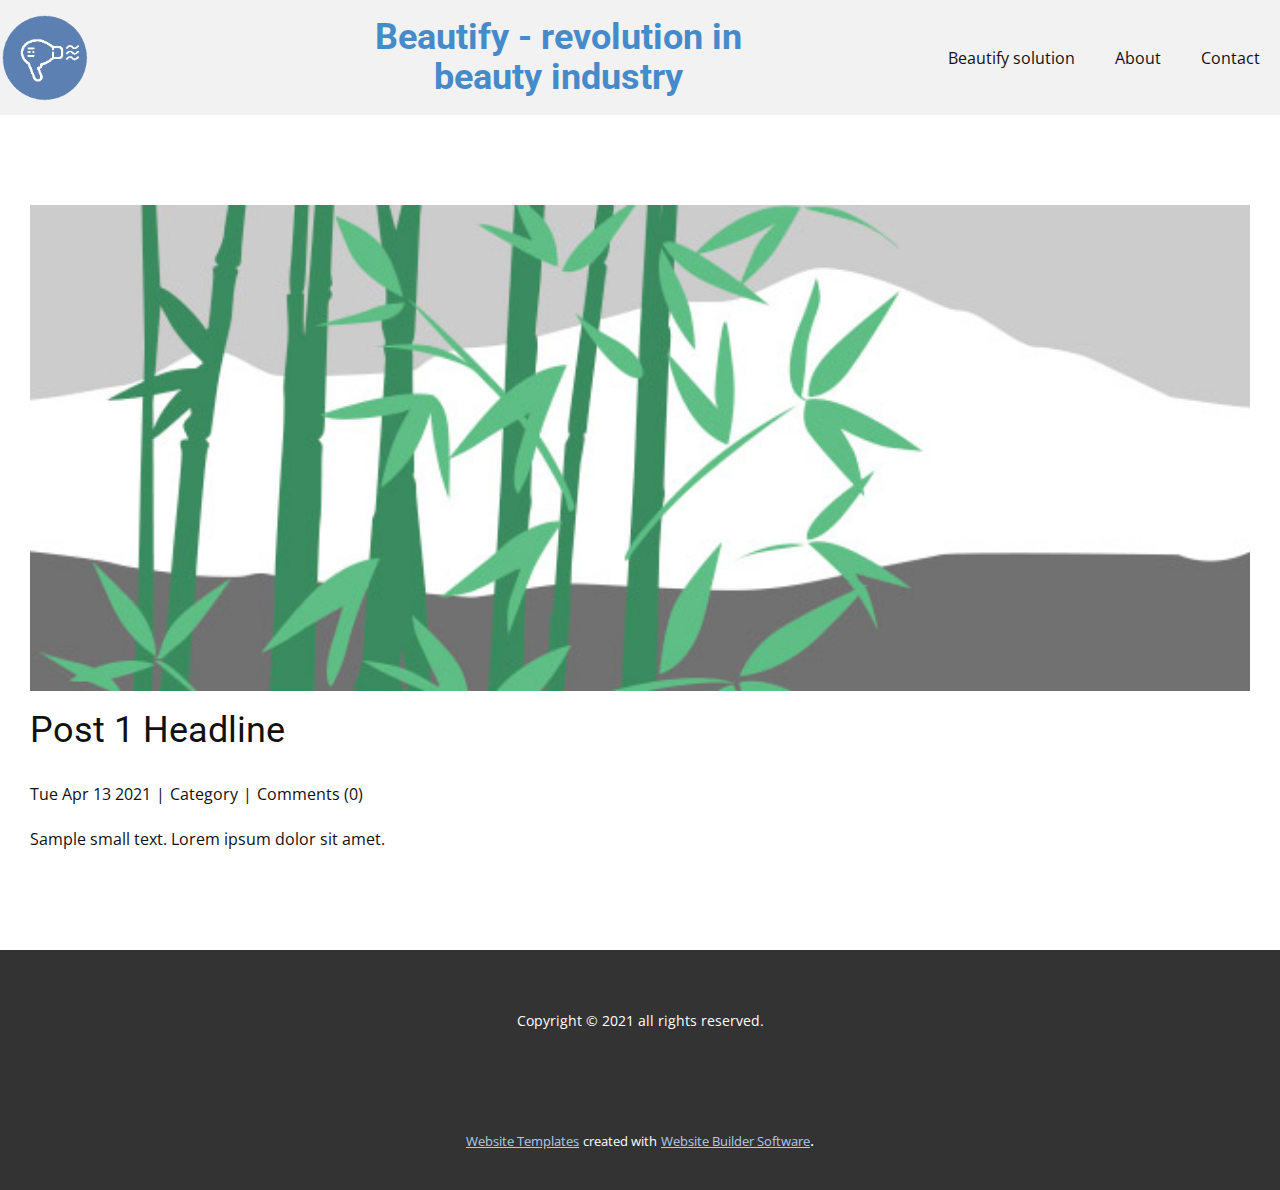
<file: Post-Template.html>
<!DOCTYPE html>
<html style="font-size: 16px;">
  <head>
    <meta name="viewport" content="width=device-width, initial-scale=1.0">
    <meta charset="utf-8">
    <meta name="keywords" content="Post 1 Headline">
    <meta name="description" content="">
    <meta name="page_type" content="np-template-header-footer-from-plugin">
    <title>Post Template</title>
    <link rel="stylesheet" href="nicepage.css" media="screen">
<link rel="stylesheet" href="Post-Template.css" media="screen">
    <script class="u-script" type="text/javascript" src="jquery.js" defer=""></script>
    <script class="u-script" type="text/javascript" src="nicepage.js" defer=""></script>
    <meta name="generator" content="Nicepage 3.11.0, nicepage.com">
    <link rel="icon" href="images/favicon.png">
    <link id="u-theme-google-font" rel="stylesheet" href="https://fonts.googleapis.com/css?family=Roboto:100,100i,300,300i,400,400i,500,500i,700,700i,900,900i|Open+Sans:300,300i,400,400i,600,600i,700,700i,800,800i">
    
    
    <script type="application/ld+json">{
		"@context": "http://schema.org",
		"@type": "Organization",
		"name": "Beautify",
		"url": "index.html",
		"logo": "images/beautify-logo-6.png"
}</script>
    <meta property="og:title" content="Post Template">
    <meta property="og:type" content="website">
    <meta name="theme-color" content="#478ac9">
    <link rel="canonical" href="index.html">
    <meta property="og:url" content="index.html">
  </head>
  <body class="u-body"><header class="u-clearfix u-grey-5 u-header u-header" id="sec-138a"><div class="u-clearfix u-sheet u-valign-middle u-sheet-1">
        <h2 class="u-align-center u-text u-text-palette-1-base u-text-1"><b style="">Beautify - revo​lution in<br>beauty industry</b>
        </h2>
        <a href="http://beautifysolution.com/" class="u-image u-logo u-image-1" data-image-width="265" data-image-height="265" title="beautifysolution">
          <img src="images/beautify-logo-6.png" class="u-logo-image u-logo-image-1" data-image-width="90">
        </a>
        <nav class="u-menu u-menu-dropdown u-offcanvas u-menu-1">
          <div class="menu-collapse" style="font-size: 1rem; letter-spacing: 0px;">
            <a class="u-button-style u-custom-left-right-menu-spacing u-custom-padding-bottom u-custom-top-bottom-menu-spacing u-nav-link u-text-active-palette-1-base u-text-hover-palette-2-base" href="#">
              <svg><use xmlns:xlink="http://www.w3.org/1999/xlink" xlink:href="#menu-hamburger"></use></svg>
              <svg version="1.1" xmlns="http://www.w3.org/2000/svg" xmlns:xlink="http://www.w3.org/1999/xlink"><defs><symbol id="menu-hamburger" viewBox="0 0 16 16" style="width: 16px; height: 16px;"><rect y="1" width="16" height="2"></rect><rect y="7" width="16" height="2"></rect><rect y="13" width="16" height="2"></rect>
</symbol>
</defs></svg>
            </a>
          </div>
          <div class="u-custom-menu u-nav-container">
            <ul class="u-nav u-unstyled u-nav-1"><li class="u-nav-item"><a class="u-button-style u-nav-link u-text-active-palette-1-base u-text-hover-palette-2-base" href="Beautify-solution.html" style="padding: 10px 20px;">Beautify solution</a>
</li><li class="u-nav-item"><a class="u-button-style u-nav-link u-text-active-palette-1-base u-text-hover-palette-2-base" href="About.html" style="padding: 10px 20px;">About</a>
</li><li class="u-nav-item"><a class="u-button-style u-nav-link u-text-active-palette-1-base u-text-hover-palette-2-base" href="Contact.html" style="padding: 10px 20px;">Contact</a>
</li></ul>
          </div>
          <div class="u-custom-menu u-nav-container-collapse">
            <div class="u-black u-container-style u-inner-container-layout u-opacity u-opacity-95 u-sidenav">
              <div class="u-sidenav-overflow">
                <div class="u-menu-close"></div>
                <ul class="u-align-center u-nav u-popupmenu-items u-unstyled u-nav-2"><li class="u-nav-item"><a class="u-button-style u-nav-link" href="Beautify-solution.html" style="padding: 10px 20px;">Beautify solution</a>
</li><li class="u-nav-item"><a class="u-button-style u-nav-link" href="About.html" style="padding: 10px 20px;">About</a>
</li><li class="u-nav-item"><a class="u-button-style u-nav-link" href="Contact.html" style="padding: 10px 20px;">Contact</a>
</li></ul>
              </div>
            </div>
            <div class="u-black u-menu-overlay u-opacity u-opacity-70"></div>
          </div>
        </nav>
      </div></header>
    <section class="u-align-center u-clearfix u-section-1" id="sec-3a53">
      <div class="u-clearfix u-sheet u-valign-middle-md u-valign-middle-sm u-valign-middle-xs u-sheet-1"><!--post_details--><!--post_details_options_json--><!--{"source":""}--><!--/post_details_options_json--><!--blog_post-->
        <div class="u-container-style u-expanded-width u-post-details u-post-details-1">
          <div class="u-container-layout u-valign-middle u-container-layout-1"><!--blog_post_image-->
            <img alt="" class="u-blog-control u-expanded-width u-image u-image-default u-image-1" src="images/3.jpeg"><!--/blog_post_image--><!--blog_post_header-->
            <h2 class="u-blog-control u-text u-text-1">
              <a class="u-post-header-link" href="blog/post.html"><!--blog_post_header_content-->Post 1 Headline<!--/blog_post_header_content--></a>
            </h2><!--/blog_post_header--><!--blog_post_metadata-->
            <div class="u-blog-control u-metadata u-metadata-1"><!--blog_post_metadata_date-->
              <span class="u-meta-date u-meta-icon"><!--blog_post_metadata_date_content-->Tue Apr 13 2021<!--/blog_post_metadata_date_content--></span><!--/blog_post_metadata_date--><!--blog_post_metadata_category-->
              <span class="u-meta-category u-meta-icon"><!--blog_post_metadata_category_content-->Category<!--/blog_post_metadata_category_content--></span><!--/blog_post_metadata_category--><!--blog_post_metadata_comments-->
              <span class="u-meta-comments u-meta-icon"><!--blog_post_metadata_comments_content-->Comments (0)<!--/blog_post_metadata_comments_content--></span><!--/blog_post_metadata_comments-->
            </div><!--/blog_post_metadata--><!--blog_post_content-->
            <div class="u-align-justify u-blog-control u-post-content u-text u-text-2"><!--blog_post_content_content-->Sample small text. Lorem ipsum dolor sit amet.<!--/blog_post_content_content--></div><!--/blog_post_content-->
          </div>
        </div><!--/blog_post--><!--/post_details-->
      </div>
    </section>
    
    
    <footer class="u-align-center u-clearfix u-footer u-grey-80 u-footer" id="sec-e1c6"><div class="u-clearfix u-sheet u-valign-middle u-sheet-1">
        <p class="u-small-text u-text u-text-variant u-text-1">Copyright © 2021 all rights reserved.</p>
      </div></footer>
    <section class="u-backlink u-clearfix u-grey-80">
      <a class="u-link" href="https://nicepage.com/website-templates" target="_blank">
        <span>Website Templates</span>
      </a>
      <p class="u-text">
        <span>created with</span>
      </p>
      <a class="u-link" href="https://nicepage.com/" target="_blank">
        <span>Website Builder Software</span>
      </a>. 
    </section>
  </body>
</html>
</file>
